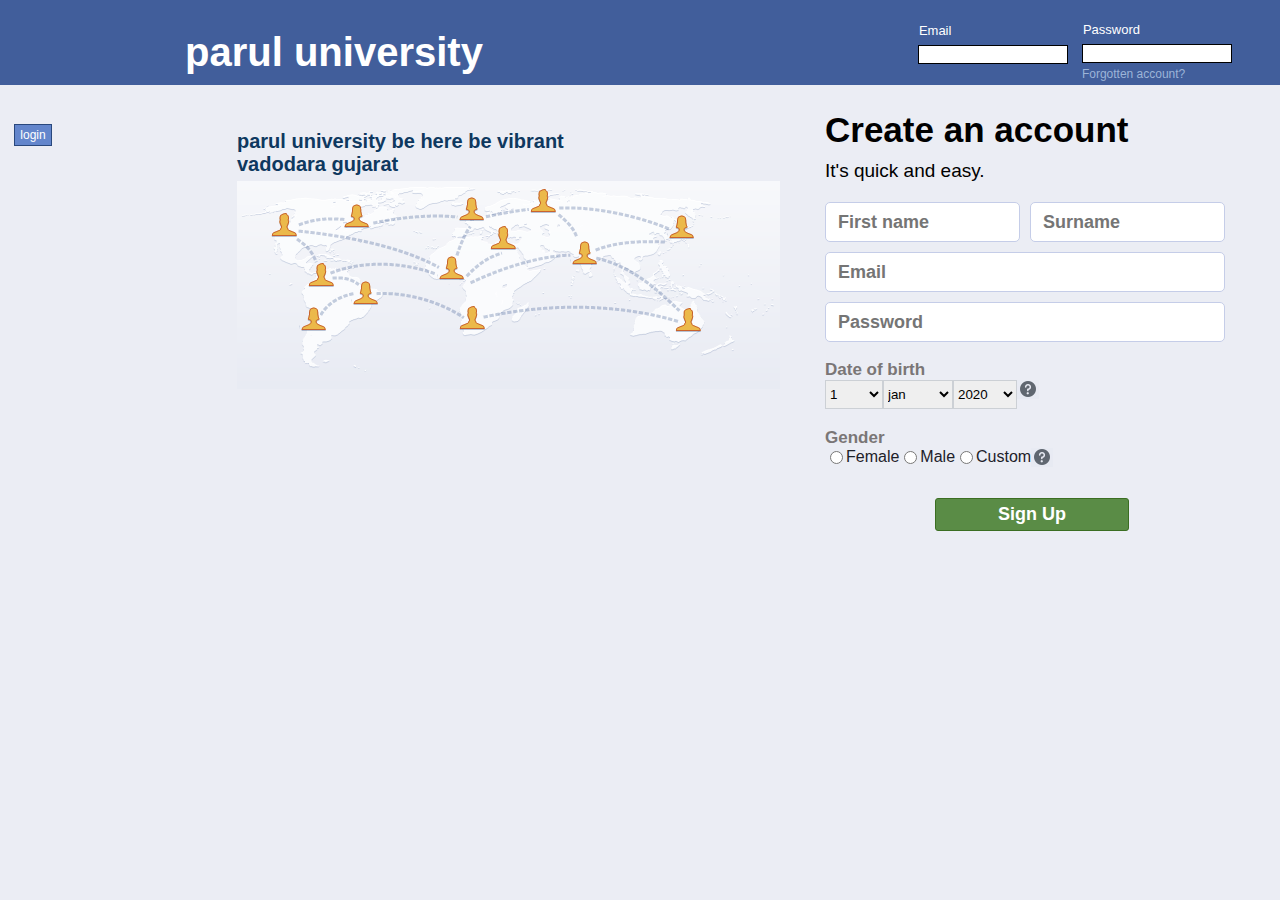
<file: index.html>
<html>

<head>

<title>
	parul university
</title>

<style>

	#fisec{
		background-color:#415E9B;
		height:85px; 
		margin:0 auto ;
		}
		
	body{
		margin:0 auto;
		font-family: Helvetica,Arial,sans-serif;
		background-color:#EBEDF4;
		

		}
		
	#facetext{
		font-weight:bold;
		font-size:40px;
		color:#FFFFFF;
		padding-top:30px;
		padding-left:185px;
		float:left;
		}
		
	#corn{
		padding-left:435px;
		padding-top:23px;
		float:left;
		
		}
		
	.gtext{
		font-size:13px;
		color:#FFFFFF;
		margin-left:1px;
		margin-bottom:7px;
		}
		
	.input{
		width:150px;
		margin:0;
		border:1px black solid;
		}
		
	#cornn{
		padding-left:14px;
		padding-top:22px;
		float:left;
		}
		
	#forgettext{
		font-size:12px;
		padding-top:4px;
		color:#9CB4D8;
		}
		
	#logtext{
		border:1px #29487D solid;
		padding:3px 5px;
		margin-left:14px;
		margin-top:43px;
		float:left;
		color:#FFFFFF;
		font-size:12px;
		background-color:#6386cc;
		width: 38px;
		
		}
		
	#logtext:hover{
		background-color:#365899;
	}
		
	
		
	#content{
		font-weight:bold;
		font-size:20px;
		color:#0E385F;
		margin-bottom:5px;
	
		
		}
	
	#lcont{
		
		padding-left:185px;
		padding-top:45px;
		float:left;50px;
		}
		
	#rcont{
		float:left;
		padding-top:25px;
		padding-left:45px;
		
			}
			
	#createtext{
		font-size:35px;
		font-weight:bold;
		
		}	
		
	#itstext{
		font-size:19px;
		padding-top:10px;
		
		}
	
	#fsearch{
		
		width:195px;
		float:left;
		margin-right:10px;
		
		
		}
		
	#ssearch{
		width:195px;
		float:left;
		
		}
		
	.searchbox{
		border:1px #c5cde8 solid;
		background-color:white;
		border-radius:5px;
		height:40px;
		font-size:18px;
		font-weight:bold;
		
		}
	#searches{
		padding-top:20px;
		}	
		
	#tsearch{
		margin-top:10px;
		width:400px;
		}
	
	#fosearch{
		margin-top:10px;
		width:400px;
		
	
		}
		
	.dattext{
		font-size:17px;
		font-weight:bold;
		padding-top:18px;
		color:#7a7676;
		
		}
	
	#num{
		float:left;
		width:58px;
		height:29px;
		border-color:#CCD0D5;
		}
	
	#month{
		float:left;
		width:70px;
		height:29px;
		border-color:#CCD0D5;
		}	
		
	#year{
		float:left;
		width:64px;
		height:29px;
		border-color:#CCD0D5;
		}
		
	#quemark{
		float:left;
		}
		
	.pos{
		float:left;
		}
		
	.gendiv{
		float:left;
		font-size:16px;
		color:#1D2129;
		font-weight:400;
		}
		
	#signbutton{
		border:1px #3B6E22 solid;
		padding:5px 62px;
		background-color:#5A8C46;
		color:#FFFFFF;
		font-size:18px;
		font-weight:bold;
		border-radius:3px;
		position: relative;
		top:30px;
		left: 110px;
	}
	
	#signbutton:hover{
		background-color: #527743;
	}
	#margin{
		margin-top: 12px;
	}
</style>

</head>

<body>
	
	<div id="fisec">
	<div id="facetext">parul university</div>
	<form action="login.php" method="POST"> 
	<div id="corn">
	<div class="gtext">Email</div>
	<input class="input" name="email">
	</div>
		<div id="cornn">
			<div class="gtext">Password</div>
			<input class="input" type="password" name="password">
			<div id="forgettext">Forgotten account?</div>
		</div>
		<input type="submit" id="logtext" value="login">
	</form>	
	</div>
	<div id="lcont">
	<div id="content">parul university be here be vibrant <br> vadodara gujarat</div>
	<img src="people.png">
	</div>
	<div id="rcont">
	<div id="createtext">Create an account</div>
	<div id="itstext">It's quick and easy.</div>
	<form action="signup.php" method="POST">
	<div id="searches">
	<input id="fsearch" class="searchbox" name="fname" placeholder="  First name">
	<input id="ssearch" class="searchbox" name="sname" placeholder="  Surname"><br>
	<input id="tsearch" type="email" class="searchbox" name="email" placeholder="  Email"><br> 
	<input id="fosearch" type="password" class="searchbox" name="password" placeholder="  Password">
	
	</div>
	<div class="dattext">Date of birth</div>
	<div id="date">
		<select name="date" id="num">
			<option>1</option>
			<option>2</option>
			<option>3</option>
			<option>4</option>
			<option>5</option>
			<option>6</option>
			<option>7</option>
			<option>8</option>
			<option>9</option>
			<option>10</option>
			<option>11</option>
			<option>12</option>
			<option>13</option>
			<option>14</option>
			<option>15</option>
			<option>16</option>
			<option>17</option>
			<option>18</option>
			<option>19</option>
			<option>20</option>
			<option>21</option>
			<option>22</option>
			<option>23</option>
			<option>24</option>
			<option>25</option>
			<option>26</option>
			<option>27</option>
			<option>28</option>
			<option>29</option>
			<option>30</option>
			<option>31</option>
		</select>
		<select name="month" id="month">
			<option>jan</option>
			<option>feb</option>
			<option>mar</option>
			<option>apr</option>
			<option>may</option>
			<option>june</option>
			<option>july</option>
			<option>aug</option>
			<option>sep</option>
			<option>oct</option>
			<option>nov</option>
			<option>dec</option>
		</select>
		<select name="year" id="year">
			<option>2020</option>
			<option>2019</option>
			<option>2018</option>
			<option>2017</option>
			<option>2016</option>
			<option>2015</option>
			<option>2014</option>
			<option>2013</option>
			<option>2012</option>
			<option>2011</option>
			<option>2010</option>
			<option>2009</option>
			<option>2008</option>
			<option>2007</option>
			<option>2006</option>
			<option>2005</option>
			<option>2004</option>
			<option>2003</option>
			<option>2002</option>
			<option>2001</option>
			<option>2000</option>
			<option>1999</option>
			<option>1998</option>

		</select>
		<img src="quemark.png" id="quemark"><br>
		<div id="margin"> 
			<div class="dattext">Gender<div>
			<input type="radio" name="gender" class="pos" value="female"><div class="gendiv">Female</div>
			<input type="radio" name="gender" class="pos" value="male"><div class="gendiv">Male</div>
			<input type="radio" name="gender" class="pos" value="custom"><div class="gendiv">Custom</div>
			<img src="quemark.png" id="quemark"><br>
		</div>
		<input type="submit" value="Sign Up" id="signbutton">
	</form>
		
		
	</div>
	
	</div>

</body>

</html>
</file>
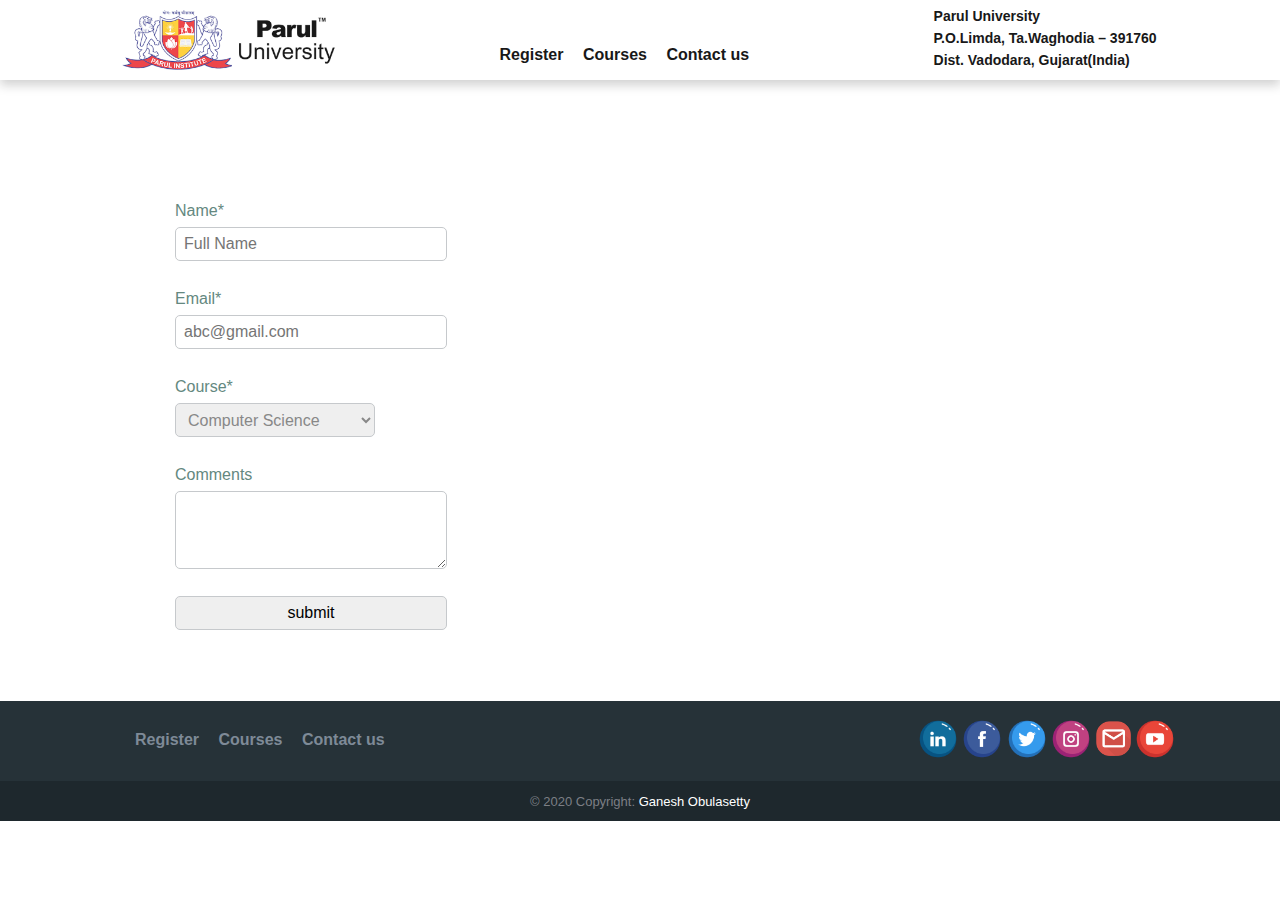
<file: contactus.html>
<!DOCTYPE html>
<html lang="en">
    <head>
        <meta charset="utf-8">
        <title>Parul University</title> 
        <link rel="stylesheet" href="styling.css ">		
    </head>
    <body>
		<header class="header-style">
			<div class="header-container">
				<a href="paruluniversity.html"><img class="logo" src="logo.png"></a>
			
				<nav>
					<a class="nav-link" href="register.html">Register</a>
					<a class="nav-link" href="courses.html">Courses</a>
					<a class="nav-link" href="contactus.html">Contact us</a>
				</nav>
				
				<div class="addresss">
					Parul University<br>
					P.O.Limda, Ta.Waghodia – 391760<br>
					Dist. Vadodara, Gujarat(India)
				</div>
			
			</div>
		</header>


<section  style="padding-top:120px" class="row">
		<div class="grid">
		
	
		<form class="contactus-forty" action="contact.php" method="post">
			<fieldset class="register-group">
				<label>
					Name*
					<input type="text" name="name" placeholder="Full Name" required>
				</label>

				<label>
					Email*
					<input type="email" name="email" placeholder="abc@gmail.com" required>
				</label>

				<label>
					Course*
					<select name="Course" style="width: 200px;"required>
						<option value="Computer Science" selected>Computer Science</option>
						<option value="Electrical">Electrical</option>
						<option value="Machanical">Machanical</option>
					</select>
				</label>
				
				 <label>
                            Comments
                            <textarea name="comments"></textarea>
                 </label>
				
				 <input type="submit" value="submit">
			</fieldset>
		</form><!--
		
		--><section class="contactus-sixty">

        <iframe style="padding-top:10px" src="https://www.google.com/maps/embed?pb=!1m18!1m12!1m3!1d3691.7171797553938!2d73.36123171442895!3d22.28870074894945!2m3!1f0!2f0!3f0!3m2!1i1024!2i768!4f13.1!3m3!1m2!1s0x395fda2400192473%3A0xc319c9237f2928e8!2sParul%20University!5e0!3m2!1sen!2sin!4v1600330858710!5m2!1sen!2sin" width="600" height="450" frameborder="0" style="border:0;" allowfullscreen="" aria-hidden="false" tabindex="0"></iframe>

            </section>
	</section>



		<footer style="background-color:#263238; height:80px; color:#fff;">
			<div class="footer-container">
				<div style="padding: 28px 0px 0px 50px; display:inline-block">
					<a class="footer-links" href="register.html">Register</a>
					<a class="footer-links" href="courses.html">Courses</a>
					<a class="footer-links" href="contactus.html">Contact us</a>
				</div>
				
				<div style="float:right; padding:18px 35px 0 0">
					<a href="https://www.linkedin.com/in/parul-patel-9b57501a7/"target="_blank"><img class="icons" src="linkedin.png"></a>
					<a href="https://www.facebook.com/ParulUniversity"target="_blank"><img class="icons" src="facebook.png"></a>
					<a href="https://twitter.com/ParulUniversity"target="_blank"><img class="icons" src="twitter.png"></a>
					<a href="https://www.instagram.com/paruluniversity/"target="_blank"><img class="icons" src="instagram.png"></a>
					<a href="mailto:obulasettyganesh2000@gmail.com" target="_blank"><img class="gmailicon" src="gmail.png"></a>
					<a href="https://www.youtube.com/user/parulinstitute"target="_blank"><img class="icons" src="youtube.png"></a>
				</div>
			</div>
		</footer>
	
		<footer style="background-color:#1E282D; height:40px; color:#7C7F85">
			<div class="footer-container" style="text-align:center; padding-top:10px; font-size:13px;">
				&copy; 2020 Copyright:<span style="color: #fff; font-weight: 100"> Ganesh Obulasetty</span>
			</div>
		</footer>
		
	</body>
</html>
</file>
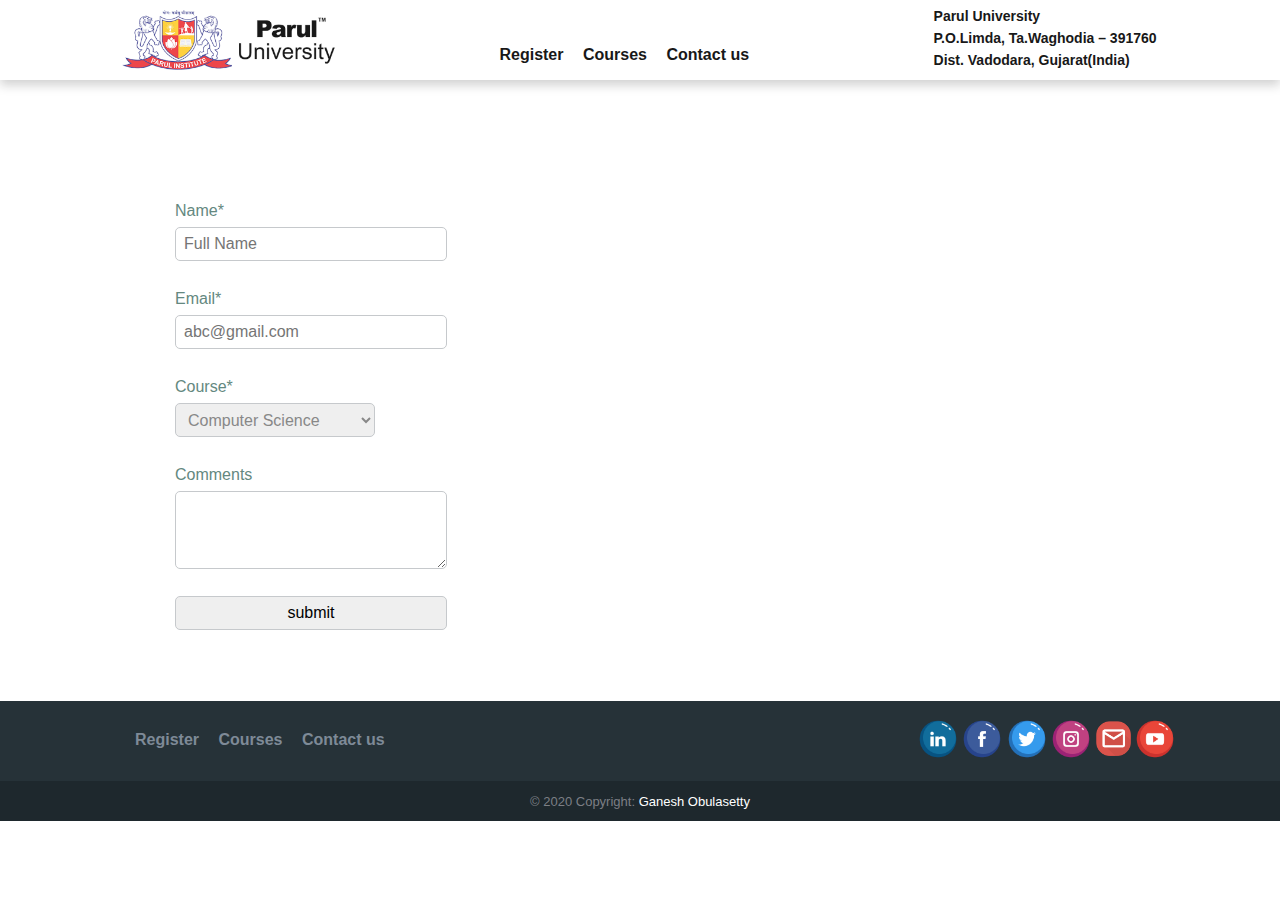
<file: contactusmsg.html>
<!DOCTYPE html>
<html lang="en">
    <head>
        <meta charset="utf-8">
        <title>Parul University</title> 
        <link rel="stylesheet" href="styling.css ">		
    </head>
    <body>
		<header class="header-style">
			<div class="header-container">
				<a href="paruluniversity.html"><img class="logo" src="logo.png"></a>
			
				<nav>
					<a class="nav-link" href="register.html">Register</a>
					<a class="nav-link" href="courses.html">Courses</a>
					<a class="nav-link" href="contactus.html">Contact us</a>
				</nav>
				
				<div class="addresss">
					Parul University<br>
					P.O.Limda, Ta.Waghodia – 391760<br>
					Dist. Vadodara, Gujarat(India)
				</div>
			
			</div>
		</header>


<section  style="padding-top:120px" class="row">
		<div class="grid">
		
	
		<form class="contactus-forty" action="contact.php" method="post">
			<fieldset class="register-group">
				<label>
					Name*
					<input type="text" name="name" placeholder="Full Name" required>
				</label>

				<label>
					Email*
					<input type="email" name="email" placeholder="abc@gmail.com" required>
				</label>

				<label>
					Course*
					<select name="Course" style="width: 200px;"required>
						<option value="Computer Science" selected>Computer Science</option>
						<option value="Electrical">Electrical</option>
						<option value="Machanical">Machanical</option>
					</select>
				</label>
				
				 <label>
                            Comments
                            <textarea name="comments"></textarea>
                 </label>
				
				 <input type="submit" value="submit">
			</fieldset>
		</form><!--
		
		--><section class="contactus-sixty">

        <iframe style="padding-top:10px" src="https://www.google.com/maps/embed?pb=!1m18!1m12!1m3!1d3691.7171797553938!2d73.36123171442895!3d22.28870074894945!2m3!1f0!2f0!3f0!3m2!1i1024!2i768!4f13.1!3m3!1m2!1s0x395fda2400192473%3A0xc319c9237f2928e8!2sParul%20University!5e0!3m2!1sen!2sin!4v1600330858710!5m2!1sen!2sin" width="600" height="450" frameborder="0" style="border:0;" allowfullscreen="" aria-hidden="false" tabindex="0"></iframe>

            </section>
	</section>



		<footer style="background-color:#263238; height:80px; color:#fff;">
			<div class="footer-container">
				<div style="padding: 28px 0px 0px 50px; display:inline-block">
					<a class="footer-links" href="register.html">Register</a>
					<a class="footer-links" href="courses.html">Courses</a>
					<a class="footer-links" href="contactus.html">Contact us</a>
				</div>
				
				<div style="float:right; padding:18px 35px 0 0">
					<a href="https://www.linkedin.com/in/parul-patel-9b57501a7/"target="_blank"><img class="icons" src="linkedin.png"></a>
					<a href="https://www.facebook.com/ParulUniversity"target="_blank"><img class="icons" src="facebook.png"></a>
					<a href="https://twitter.com/ParulUniversity"target="_blank"><img class="icons" src="twitter.png"></a>
					<a href="https://www.instagram.com/paruluniversity/"target="_blank"><img class="icons" src="instagram.png"></a>
					<a href="mailto:obulasettyganesh2000@gmail.com" target="_blank"><img class="gmailicon" src="gmail.png"></a>
					<a href="https://www.youtube.com/user/parulinstitute"target="_blank"><img class="icons" src="youtube.png"></a>
				</div>
			</div>
		</footer>
	
		<footer style="background-color:#1E282D; height:40px; color:#7C7F85">
			<div class="footer-container" style="text-align:center; padding-top:10px; font-size:13px;">
				&copy; 2020 Copyright:<span style="color: #fff; font-weight: 100"> Ganesh Obulasetty</span>
			</div>
		</footer>
		<script>
            alert('will contact you within 30min');
            window.location = 'contactus.html';    
        </script>
	</body>
</html>
</file>
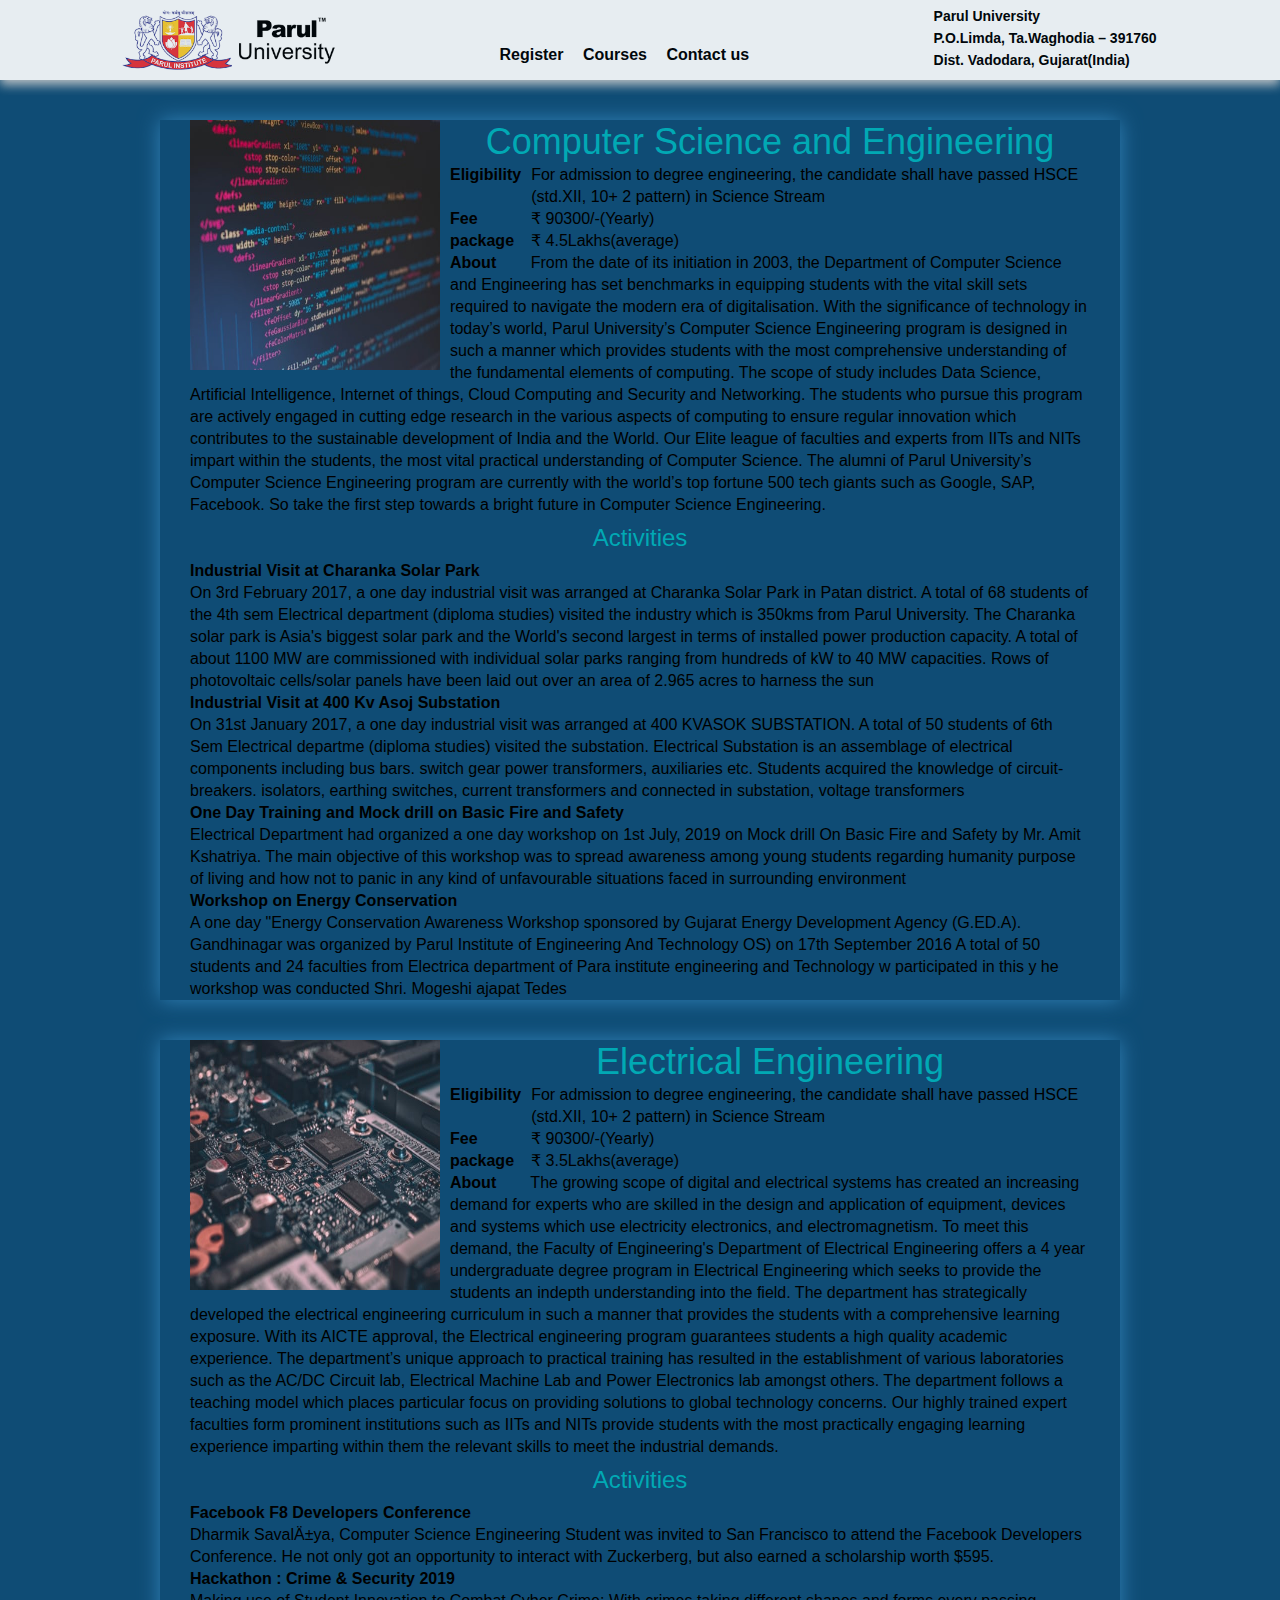
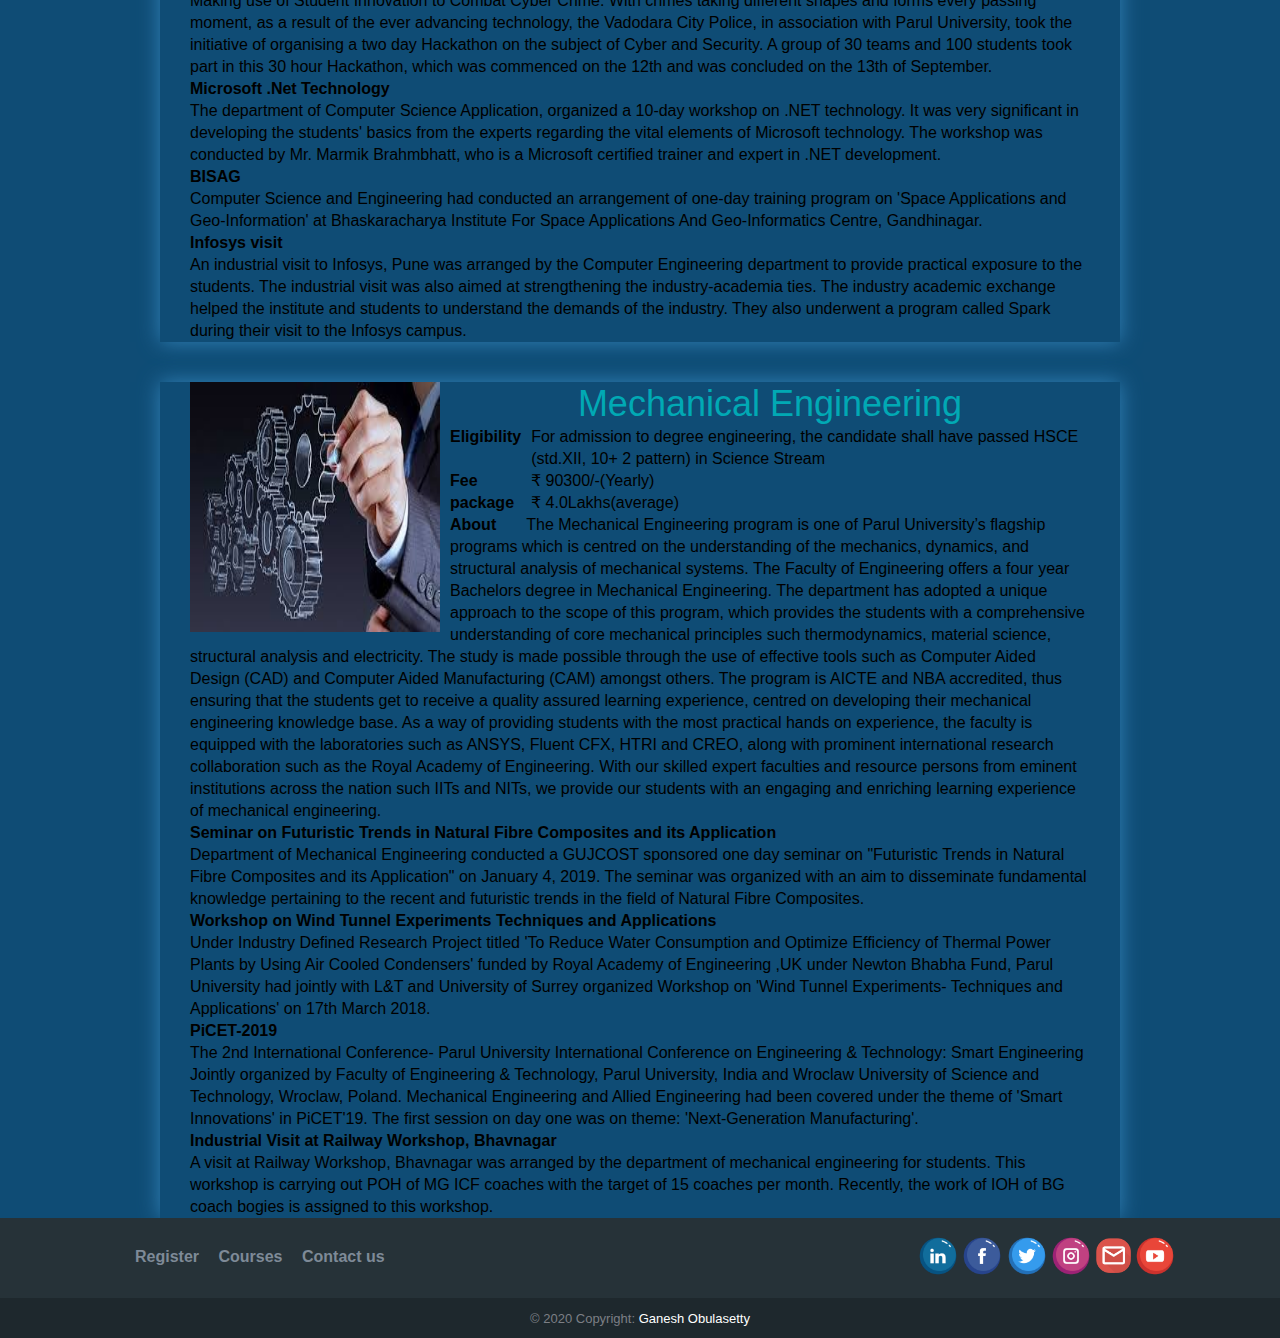
<file: course.html>
<!DOCTYPE html>
<html lang="en">
    <head>
        <meta charset="utf-8">
        <title>Parul University</title> 
        <link rel="stylesheet" href="styling.css ">		
    </head>
    <body style="background-color:#0f4c75">
		<header class="header-style">
			<div class="header-container">
				<a href="paruluniversity.html"><img class="logo" src="logo.png"></a>
			
				<nav>
					<a class="nav-link" href="register.html">Register</a>
					<a class="nav-link" href="courses.html">Courses</a>
					<a class="nav-link" href="contactus.html">Contact us</a>
				</nav>
				
				<div class="addresss">
					Parul University<br>
					P.O.Limda, Ta.Waghodia – 391760<br>
					Dist. Vadodara, Gujarat(India)
				</div>
			
			</div>
		</header>
		
		<div style="margin-top:40px; box-shadow: 0px 0px 20px #3282b8;" class="container">
			<img style="height:250px; width:250px; float:left; margin-right:10px" src="computer.jpg">
			<div>
				<h1 style="text-align:center; color:#01a9b4">Computer Science and Engineering</h1>
					<table>		
						<tr >
							<td><div style="font-weight:600; margin:0 10px 0 0">Eligibility</div> </td>
							<td>For admission to degree 
								engineering, the candidate 
								shall have passed HSCE 
								(std.XII, 10+ 2 pattern) in
								 Science Stream	</td>
							<td></td>		
						</tr>
						<tr>						
							<td><div style="font-weight:600">Fee</div></td>
							<td>₹ 90300/-(Yearly) </td>							
						</tr>
							
						<tr>						
							<td><div style="font-weight:600">package</div></td>
							<td>₹ 4.5Lakhs(average) </td>							
						</tr>		
					</table>		
				<span style="font-weight:600; margin-right:30px">About</span> From the date of its initiation in 2003, the Department of Computer Science and Engineering has set benchmarks in equipping students with the vital skill sets required to navigate the modern era of digitalisation. With the significance of technology in today’s world, Parul University’s Computer Science Engineering program is designed in such a manner which provides students with the most comprehensive understanding of the fundamental elements of computing. The scope of study includes Data Science, Artificial Intelligence, Internet of things, Cloud Computing and Security and Networking. The students who pursue this program are actively engaged in cutting edge research in the various aspects of computing to ensure regular innovation which contributes to the sustainable development of India and the World. Our Elite league of faculties and experts from IITs and NITs impart within the students, the most vital practical understanding of Computer Science.  The alumni of Parul University’s Computer Science Engineering program are currently with the world’s top fortune 500 tech giants such as Google, SAP, Facebook. So take the first step towards a bright future in Computer Science Engineering.
				<h2 style="text-align:center; color:#01a9b4">Activities</h2>
				
					<div style="font-weight:600">Industrial Visit at Charanka Solar Park</div>
					<div>On 3rd February 2017, a one day industrial visit was arranged at Charanka Solar Park in Patan district. A total of 68 students of the 4th sem Electrical department (diploma studies) visited the industry which is 350kms from Parul University. The Charanka solar park is Asia's biggest solar park and the World's second largest in terms of installed power production capacity. A total of about 1100 MW are commissioned with individual solar parks ranging from hundreds of kW to 40 MW capacities. Rows of photovoltaic cells/solar panels have been laid out over an area of 2.965 acres to harness the sun</div>
					<div style="font-weight:600">Industrial Visit at 400 Kv Asoj Substation</div>
					<div>On 31st January 2017, a one day industrial visit was arranged at 400 KVASOK SUBSTATION. A total of 50 students of 6th Sem Electrical departme (diploma studies) visited the substation. Electrical Substation is an assemblage of electrical components including bus bars. switch gear power transformers, auxiliaries etc. Students acquired the knowledge of circuit-breakers. isolators, earthing switches, current transformers and connected in substation, voltage transformers</div>
					<div style="font-weight:600">One Day Training and Mock drill on Basic Fire and Safety</div>
					<div>Electrical Department had organized a one day workshop on 1st July, 2019 on Mock drill On Basic Fire and Safety by Mr. Amit Kshatriya. The main objective of this workshop was to spread awareness among young students regarding humanity purpose of living and how not to panic in any kind of unfavourable situations faced in surrounding environment</div>
					<div style="font-weight:600">Workshop on Energy Conservation</div>
					<div>A one day "Energy Conservation Awareness Workshop sponsored by Gujarat Energy Development Agency (G.ED.A). Gandhinagar was organized by Parul Institute of Engineering And Technology OS) on 17th September 2016 A total of 50 students and 24 faculties from Electrica department of Para institute engineering and Technology w participated in this y he workshop was conducted Shri. Mogeshi ajapat Tedes</div>
			</div>

		</div>
		
		
		
		<div style="margin-top:40px; box-shadow: 0px 0px 20px #3282b8;" class="container">
			<img style="height:250px; width:250px; float:left; margin-right:10px" src="electrical.jpg">
			<div>
				<h1 style="text-align:center; color:#01a9b4">Electrical Engineering</h1>
					<table>		
						<tr >
							<td><div style="font-weight:600; margin:0 10px 0 0">Eligibility</div> </td>
							<td>For admission to degree 
								engineering, the candidate 
								shall have passed HSCE 
								(std.XII, 10+ 2 pattern) in
								 Science Stream	</td>
							<td></td>		
						</tr>
						<tr>						
							<td><div style="font-weight:600">Fee</div></td>
							<td>₹ 90300/-(Yearly) </td>							
						</tr>
							
						<tr>						
							<td><div style="font-weight:600">package</div></td>
							<td>₹ 3.5Lakhs(average) </td>							
						</tr>		
					</table>		
				<span style="font-weight:600; margin-right:30px">About</span> The growing scope of digital and electrical systems has created an increasing demand for experts who are skilled in the  design and application of equipment, devices and systems which use electricity electronics, and electromagnetism. To meet this demand, the Faculty of Engineering's Department of Electrical Engineering offers a 4 year undergraduate degree program in Electrical Engineering which seeks to provide the students an indepth understanding into the field. The department has strategically developed the electrical engineering curriculum in such a manner that provides the students with a comprehensive learning exposure. With its AICTE approval, the Electrical engineering program guarantees students a high quality academic experience. The department’s unique approach to practical training has resulted in the establishment of various laboratories such as the AC/DC Circuit lab, Electrical Machine Lab and Power Electronics lab amongst others. The department follows a teaching model which places particular focus on providing solutions to global technology concerns. Our highly trained expert faculties form prominent institutions such as IITs and NITs provide students with the most practically engaging learning experience imparting within them the relevant skills to meet the industrial demands.
				<h2 style="text-align:center; color:#01a9b4">Activities</h2>
				
					<div style="font-weight:600">Facebook F8 Developers Conference</div>
					<div>Dharmik SavalÄ±ya, Computer Science Engineering Student was invited to San Francisco to attend the Facebook Developers Conference. He not only got an opportunity to interact with Zuckerberg, but also earned a scholarship worth $595. </div>
					<div style="font-weight:600">Hackathon : Crime & Security 2019</div>
					<div>Making use of Student Innovation to Combat Cyber Crime: With crimes taking different shapes and forms every passing moment, as a result of the ever advancing technology, the Vadodara City Police, in association with Parul University, took the initiative of organising a two day Hackathon on the subject of Cyber and Security. A group of 30 teams and 100 students took part in this 30 hour Hackathon, which was commenced on the 12th and was concluded on the 13th of September.</div>
					<div style="font-weight:600">Microsoft .Net Technology</div>
					<div>The department of Computer Science Application, organized a 10-day workshop on .NET technology. It was very significant in developing the students' basics from the experts regarding the vital elements of Microsoft technology. The workshop was conducted by Mr. Marmik Brahmbhatt, who is a Microsoft certified trainer and expert in .NET development.</div>
					<div style="font-weight:600">BISAG</div>
					<div>Computer Science and Engineering had conducted an arrangement of one-day training program on 'Space Applications and Geo-Information' at Bhaskaracharya Institute For Space Applications And Geo-Informatics Centre, Gandhinagar.</div>
					<div style="font-weight:600">Infosys visit</div>
					<div>An industrial visit to Infosys, Pune was arranged by the Computer Engineering department to provide practical exposure to the students. The industrial visit was also aimed at strengthening the industry-academia ties. The industry academic exchange helped the institute and students to understand the demands of the industry. They also underwent a program called Spark during their visit to the Infosys campus.</div>
			</div>

		</div>	







		<div style="margin-top:40px; box-shadow: 0px 0px 20px #3282b8;" class="container">
			<img style="height:250px; width:250px; float:left; margin-right:10px" src="machanical.jpg">
			<div>
				<h1 style="text-align:center; color:#01a9b4">Mechanical Engineering</h1>
					<table>		
						<tr >
							<td><div style="font-weight:600; margin:0 10px 0 0">Eligibility</div> </td>
							<td>For admission to degree 
								engineering, the candidate 
								shall have passed HSCE 
								(std.XII, 10+ 2 pattern) in
								 Science Stream	</td>
							<td></td>		
						</tr>
						<tr>						
							<td><div style="font-weight:600">Fee</div></td>
							<td>₹ 90300/-(Yearly) </td>							
						</tr>
							
						<tr>						
							<td><div style="font-weight:600">package</div></td>
							<td>₹ 4.0Lakhs(average) </td>							
						</tr>		
					</table>		
				<span style="font-weight:600; margin-right:30px">About</span>The Mechanical Engineering program is one of Parul University’s flagship programs which is centred on the understanding of the mechanics, dynamics, and structural analysis of mechanical systems. The Faculty of Engineering offers a four year Bachelors degree in Mechanical Engineering. The department has adopted a unique approach to the scope of this program, which provides the students with a comprehensive understanding of core mechanical principles such thermodynamics, material science, structural analysis and electricity. The study is made possible through the use of effective tools such as Computer Aided Design (CAD) and Computer Aided Manufacturing (CAM) amongst others. The program is AICTE and NBA accredited, thus ensuring that the students get to receive a quality assured learning experience, centred on developing their mechanical engineering knowledge base. As a way of providing students with the most practical hands on experience, the faculty is equipped with the laboratories such as ANSYS, Fluent CFX, HTRI and CREO, along with prominent international  research collaboration such as the Royal Academy of Engineering. With our skilled expert faculties and resource persons from eminent institutions across the nation such IITs and NITs, we provide our students with an engaging and enriching learning experience of mechanical engineering. 
				
					<div style="font-weight:600">Seminar on Futuristic Trends in Natural Fibre Composites and its Application</div>
					<div>Department of Mechanical Engineering conducted a GUJCOST sponsored one day seminar on "Futuristic Trends in Natural Fibre Composites and its Application" on January 4, 2019. The seminar was organized with an aim to disseminate fundamental knowledge pertaining to the recent and futuristic trends in the field of Natural Fibre Composites.</div>
					<div style="font-weight:600">Workshop on Wind Tunnel Experiments Techniques and Applications</div>
					<div>Under Industry Defined Research Project titled 'To Reduce Water Consumption and Optimize Efficiency of Thermal Power Plants by Using Air Cooled Condensers' funded by Royal Academy of Engineering ,UK under Newton Bhabha Fund, Parul University had jointly with L&T and University of Surrey organized Workshop on 'Wind Tunnel Experiments- Techniques and Applications' on 17th March 2018.</div>
					<div style="font-weight:600">PiCET-2019</div>
					<div>The 2nd International Conference- Parul University International Conference on Engineering & Technology: Smart Engineering Jointly organized by Faculty of Engineering & Technology, Parul University, India and Wroclaw University of Science and Technology, Wroclaw, Poland. Mechanical Engineering and Allied Engineering had been covered under the theme of 'Smart Innovations' in PiCET'19. The first session on day one was on theme: 'Next-Generation Manufacturing'.</div>
					<div style="font-weight:600">Industrial Visit at Railway Workshop, Bhavnagar</div>
					<div>A visit at Railway Workshop, Bhavnagar was arranged by the department of mechanical engineering for students. This workshop is carrying out POH of MG ICF coaches with the target of 15 coaches per month. Recently, the work of IOH of BG coach bogies is assigned to this workshop.</div>
			</div>

		</div>
		
		
		<footer style="background-color:#263238; height:80px; color:#fff;">
			<div class="footer-container">
				<div style="padding: 28px 0px 0px 50px; display:inline-block">
					<a class="footer-links" href="register.html">Register</a>
					<a class="footer-links" href="speakers.html">Courses</a>
					<a class="footer-links" href="schedule.html">Contact us</a>
				</div>
				
				<div style="float:right; padding:18px 35px 0 0">
					<a href="https://www.linkedin.com/in/parul-patel-9b57501a7/"target="_blank"><img class="icons" src="linkedin.png"></a>
					<a href="https://www.facebook.com/ParulUniversity"target="_blank"><img class="icons" src="facebook.png"></a>
					<a href="https://twitter.com/ParulUniversity"target="_blank"><img class="icons" src="twitter.png"></a>
					<a href="https://www.instagram.com/paruluniversity/"target="_blank"><img class="icons" src="instagram.png"></a>
					<a href="#"target="_blank"><img class="gmailicon" src="gmail.png"></a>
					<a href="https://www.youtube.com/user/parulinstitute"target="_blank"><img class="icons" src="youtube.png"></a>
				</div>
			</div>
		</footer>
	
		<footer style="background-color:#1E282D; height:40px; color:#7C7F85">
			<div class="footer-container" style="text-align:center; padding-top:10px; font-size:13px;">
				&copy; 2020 Copyright:<span style="color: #fff; font-weight: 100"> Ganesh Obulasetty</span>
			</div>
		</footer>		
		
	</body>
</html>
</file>
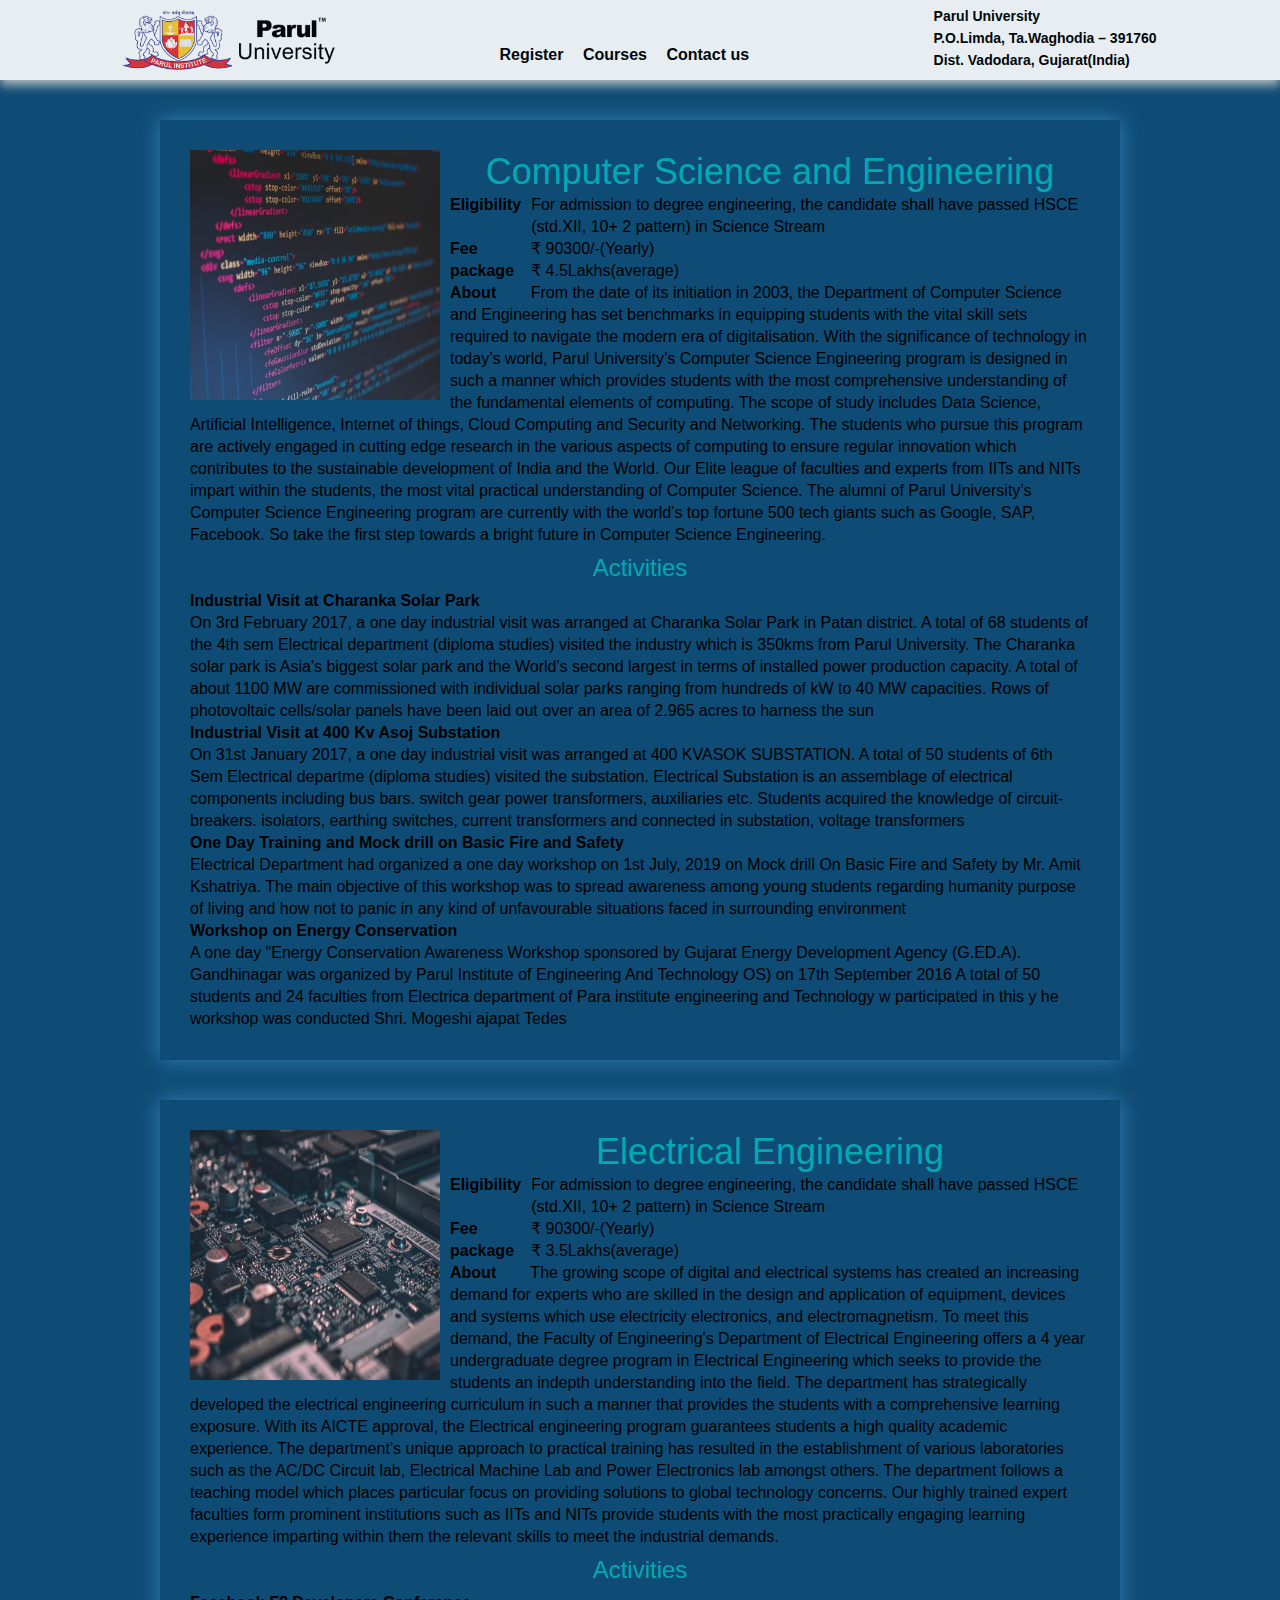
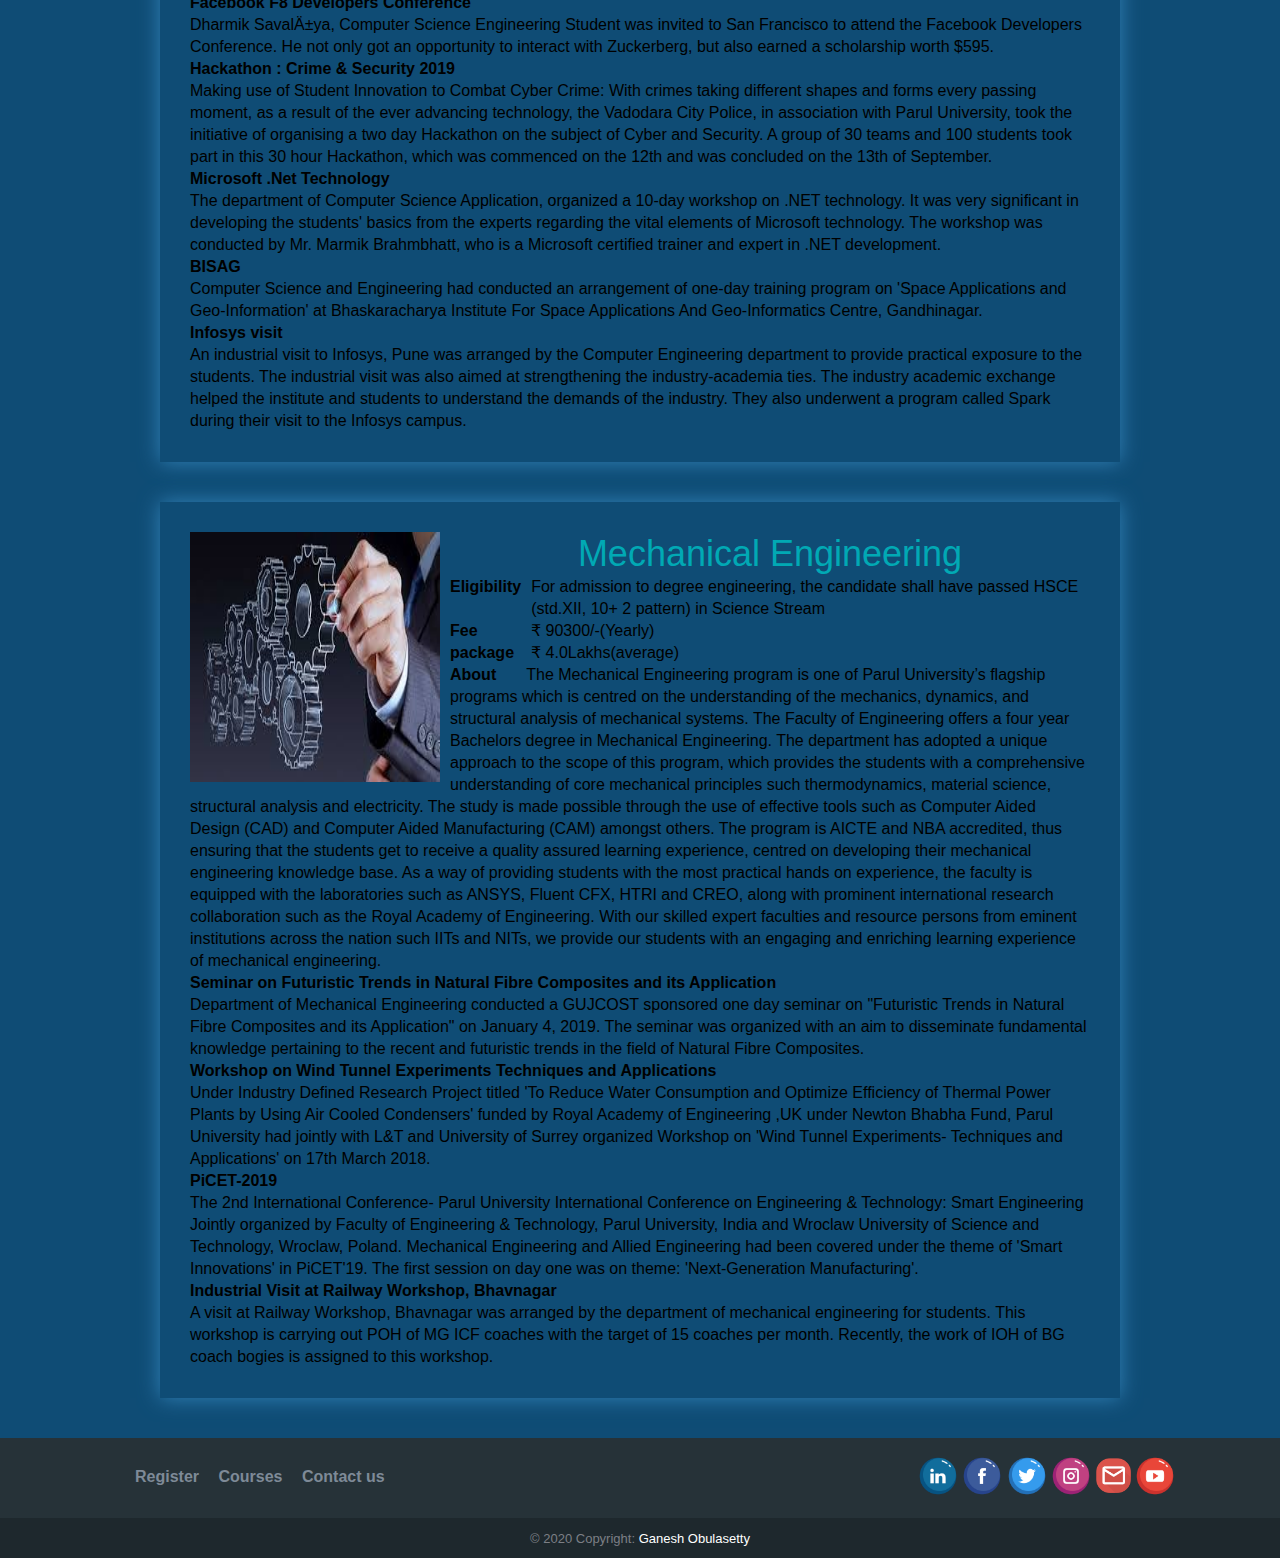
<file: courses.html>
<!DOCTYPE html>
<html lang="en">
    <head>
        <meta charset="utf-8">
        <title>Parul University</title> 
        <link rel="stylesheet" href="styling.css ">		
    </head>
    <body style="background-color:#0f4c75">
		<header class="header-style">
			<div class="header-container">
				<a href="paruluniversity.html"><img class="logo" src="logo.png"></a>
			
				<nav>
					<a class="nav-link" href="register.html">Register</a>
					<a class="nav-link" href="courses.html">Courses</a>
					<a class="nav-link" href="contactus.html">Contact us</a>
				</nav>
				
				<div class="addresss">
					Parul University<br>
					P.O.Limda, Ta.Waghodia – 391760<br>
					Dist. Vadodara, Gujarat(India)
				</div>
			
			</div>
		</header>
		
		<div id="computer" style="margin-top:40px; padding-top:30px; padding-bottom:30px; box-shadow: 0px 0px 20px #3282b8;" class="container">
			<img style="height:250px; width:250px; float:left; margin-right:10px" src="computer.jpg">
			<div>
				<h1 style="text-align:center; color:#01a9b4">Computer Science and Engineering</h1>
					<table>		
						<tr >
							<td><div style="font-weight:600; margin:0 10px 0 0">Eligibility</div> </td>
							<td>For admission to degree 
								engineering, the candidate 
								shall have passed HSCE 
								(std.XII, 10+ 2 pattern) in
								 Science Stream	</td>
							<td></td>		
						</tr>
						<tr>						
							<td><div style="font-weight:600">Fee</div></td>
							<td>₹ 90300/-(Yearly) </td>							
						</tr>
							
						<tr>						
							<td><div style="font-weight:600">package</div></td>
							<td>₹ 4.5Lakhs(average) </td>							
						</tr>		
					</table>		
				<span style="font-weight:600; margin-right:30px">About</span> From the date of its initiation in 2003, the Department of Computer Science and Engineering has set benchmarks in equipping students with the vital skill sets required to navigate the modern era of digitalisation. With the significance of technology in today’s world, Parul University’s Computer Science Engineering program is designed in such a manner which provides students with the most comprehensive understanding of the fundamental elements of computing. The scope of study includes Data Science, Artificial Intelligence, Internet of things, Cloud Computing and Security and Networking. The students who pursue this program are actively engaged in cutting edge research in the various aspects of computing to ensure regular innovation which contributes to the sustainable development of India and the World. Our Elite league of faculties and experts from IITs and NITs impart within the students, the most vital practical understanding of Computer Science.  The alumni of Parul University’s Computer Science Engineering program are currently with the world’s top fortune 500 tech giants such as Google, SAP, Facebook. So take the first step towards a bright future in Computer Science Engineering.
				<h2 style="text-align:center; color:#01a9b4">Activities</h2>
				
					<div style="font-weight:600">Industrial Visit at Charanka Solar Park</div>
					<div>On 3rd February 2017, a one day industrial visit was arranged at Charanka Solar Park in Patan district. A total of 68 students of the 4th sem Electrical department (diploma studies) visited the industry which is 350kms from Parul University. The Charanka solar park is Asia's biggest solar park and the World's second largest in terms of installed power production capacity. A total of about 1100 MW are commissioned with individual solar parks ranging from hundreds of kW to 40 MW capacities. Rows of photovoltaic cells/solar panels have been laid out over an area of 2.965 acres to harness the sun</div>
					<div style="font-weight:600">Industrial Visit at 400 Kv Asoj Substation</div>
					<div>On 31st January 2017, a one day industrial visit was arranged at 400 KVASOK SUBSTATION. A total of 50 students of 6th Sem Electrical departme (diploma studies) visited the substation. Electrical Substation is an assemblage of electrical components including bus bars. switch gear power transformers, auxiliaries etc. Students acquired the knowledge of circuit-breakers. isolators, earthing switches, current transformers and connected in substation, voltage transformers</div>
					<div style="font-weight:600">One Day Training and Mock drill on Basic Fire and Safety</div>
					<div>Electrical Department had organized a one day workshop on 1st July, 2019 on Mock drill On Basic Fire and Safety by Mr. Amit Kshatriya. The main objective of this workshop was to spread awareness among young students regarding humanity purpose of living and how not to panic in any kind of unfavourable situations faced in surrounding environment</div>
					<div style="font-weight:600">Workshop on Energy Conservation</div>
					<div>A one day "Energy Conservation Awareness Workshop sponsored by Gujarat Energy Development Agency (G.ED.A). Gandhinagar was organized by Parul Institute of Engineering And Technology OS) on 17th September 2016 A total of 50 students and 24 faculties from Electrica department of Para institute engineering and Technology w participated in this y he workshop was conducted Shri. Mogeshi ajapat Tedes</div>
			</div>

		</div>
		
		
		
		<div id="electrical" style="margin-top:40px; padding-top:30px; padding-bottom:30px; box-shadow: 0px 0px 20px #3282b8;" class="container">
			<img style="height:250px; width:250px; float:left; margin-right:10px" src="electrical.jpg">
			<div>
				<h1 style="text-align:center; color:#01a9b4">Electrical Engineering</h1>
					<table>		
						<tr >
							<td><div style="font-weight:600; margin:0 10px 0 0">Eligibility</div> </td>
							<td>For admission to degree 
								engineering, the candidate 
								shall have passed HSCE 
								(std.XII, 10+ 2 pattern) in
								 Science Stream	</td>
							<td></td>		
						</tr>
						<tr>						
							<td><div style="font-weight:600">Fee</div></td>
							<td>₹ 90300/-(Yearly) </td>							
						</tr>
							
						<tr>						
							<td><div style="font-weight:600">package</div></td>
							<td>₹ 3.5Lakhs(average) </td>							
						</tr>		
					</table>		
				<span style="font-weight:600; margin-right:30px">About</span> The growing scope of digital and electrical systems has created an increasing demand for experts who are skilled in the  design and application of equipment, devices and systems which use electricity electronics, and electromagnetism. To meet this demand, the Faculty of Engineering's Department of Electrical Engineering offers a 4 year undergraduate degree program in Electrical Engineering which seeks to provide the students an indepth understanding into the field. The department has strategically developed the electrical engineering curriculum in such a manner that provides the students with a comprehensive learning exposure. With its AICTE approval, the Electrical engineering program guarantees students a high quality academic experience. The department’s unique approach to practical training has resulted in the establishment of various laboratories such as the AC/DC Circuit lab, Electrical Machine Lab and Power Electronics lab amongst others. The department follows a teaching model which places particular focus on providing solutions to global technology concerns. Our highly trained expert faculties form prominent institutions such as IITs and NITs provide students with the most practically engaging learning experience imparting within them the relevant skills to meet the industrial demands.
				<h2 style="text-align:center; color:#01a9b4">Activities</h2>
				
					<div style="font-weight:600">Facebook F8 Developers Conference</div>
					<div>Dharmik SavalÄ±ya, Computer Science Engineering Student was invited to San Francisco to attend the Facebook Developers Conference. He not only got an opportunity to interact with Zuckerberg, but also earned a scholarship worth $595. </div>
					<div style="font-weight:600">Hackathon : Crime & Security 2019</div>
					<div>Making use of Student Innovation to Combat Cyber Crime: With crimes taking different shapes and forms every passing moment, as a result of the ever advancing technology, the Vadodara City Police, in association with Parul University, took the initiative of organising a two day Hackathon on the subject of Cyber and Security. A group of 30 teams and 100 students took part in this 30 hour Hackathon, which was commenced on the 12th and was concluded on the 13th of September.</div>
					<div style="font-weight:600">Microsoft .Net Technology</div>
					<div>The department of Computer Science Application, organized a 10-day workshop on .NET technology. It was very significant in developing the students' basics from the experts regarding the vital elements of Microsoft technology. The workshop was conducted by Mr. Marmik Brahmbhatt, who is a Microsoft certified trainer and expert in .NET development.</div>
					<div style="font-weight:600">BISAG</div>
					<div>Computer Science and Engineering had conducted an arrangement of one-day training program on 'Space Applications and Geo-Information' at Bhaskaracharya Institute For Space Applications And Geo-Informatics Centre, Gandhinagar.</div>
					<div style="font-weight:600">Infosys visit</div>
					<div>An industrial visit to Infosys, Pune was arranged by the Computer Engineering department to provide practical exposure to the students. The industrial visit was also aimed at strengthening the industry-academia ties. The industry academic exchange helped the institute and students to understand the demands of the industry. They also underwent a program called Spark during their visit to the Infosys campus.</div>
			</div>

		</div>	







		<div id="machanical" style="margin-top:40px; padding-top:30px; padding-bottom:30px; margin-bottom:40px; box-shadow: 0px 0px 20px #3282b8;" class="container">
			<img style="height:250px; width:250px; float:left; margin-right:10px" src="machanical.jpg">
			<div>
				<h1 style="text-align:center; color:#01a9b4">Mechanical Engineering</h1>
					<table>		
						<tr >
							<td><div style="font-weight:600; margin:0 10px 0 0">Eligibility</div> </td>
							<td>For admission to degree 
								engineering, the candidate 
								shall have passed HSCE 
								(std.XII, 10+ 2 pattern) in
								 Science Stream	</td>
							<td></td>		
						</tr>
						<tr>						
							<td><div style="font-weight:600">Fee</div></td>
							<td>₹ 90300/-(Yearly) </td>							
						</tr>
							
						<tr>						
							<td><div style="font-weight:600">package</div></td>
							<td>₹ 4.0Lakhs(average) </td>							
						</tr>		
					</table>		
				<span style="font-weight:600; margin-right:30px">About</span>The Mechanical Engineering program is one of Parul University’s flagship programs which is centred on the understanding of the mechanics, dynamics, and structural analysis of mechanical systems. The Faculty of Engineering offers a four year Bachelors degree in Mechanical Engineering. The department has adopted a unique approach to the scope of this program, which provides the students with a comprehensive understanding of core mechanical principles such thermodynamics, material science, structural analysis and electricity. The study is made possible through the use of effective tools such as Computer Aided Design (CAD) and Computer Aided Manufacturing (CAM) amongst others. The program is AICTE and NBA accredited, thus ensuring that the students get to receive a quality assured learning experience, centred on developing their mechanical engineering knowledge base. As a way of providing students with the most practical hands on experience, the faculty is equipped with the laboratories such as ANSYS, Fluent CFX, HTRI and CREO, along with prominent international  research collaboration such as the Royal Academy of Engineering. With our skilled expert faculties and resource persons from eminent institutions across the nation such IITs and NITs, we provide our students with an engaging and enriching learning experience of mechanical engineering. 
				
					<div style="font-weight:600">Seminar on Futuristic Trends in Natural Fibre Composites and its Application</div>
					<div>Department of Mechanical Engineering conducted a GUJCOST sponsored one day seminar on "Futuristic Trends in Natural Fibre Composites and its Application" on January 4, 2019. The seminar was organized with an aim to disseminate fundamental knowledge pertaining to the recent and futuristic trends in the field of Natural Fibre Composites.</div>
					<div style="font-weight:600">Workshop on Wind Tunnel Experiments Techniques and Applications</div>
					<div>Under Industry Defined Research Project titled 'To Reduce Water Consumption and Optimize Efficiency of Thermal Power Plants by Using Air Cooled Condensers' funded by Royal Academy of Engineering ,UK under Newton Bhabha Fund, Parul University had jointly with L&T and University of Surrey organized Workshop on 'Wind Tunnel Experiments- Techniques and Applications' on 17th March 2018.</div>
					<div style="font-weight:600">PiCET-2019</div>
					<div>The 2nd International Conference- Parul University International Conference on Engineering & Technology: Smart Engineering Jointly organized by Faculty of Engineering & Technology, Parul University, India and Wroclaw University of Science and Technology, Wroclaw, Poland. Mechanical Engineering and Allied Engineering had been covered under the theme of 'Smart Innovations' in PiCET'19. The first session on day one was on theme: 'Next-Generation Manufacturing'.</div>
					<div style="font-weight:600">Industrial Visit at Railway Workshop, Bhavnagar</div>
					<div>A visit at Railway Workshop, Bhavnagar was arranged by the department of mechanical engineering for students. This workshop is carrying out POH of MG ICF coaches with the target of 15 coaches per month. Recently, the work of IOH of BG coach bogies is assigned to this workshop.</div>
			</div>

		</div>
		
		
		<footer style="background-color:#263238; height:80px; color:#fff;">
			<div class="footer-container">
				<div style="padding: 28px 0px 0px 50px; display:inline-block">
					<a class="footer-links" href="register.html">Register</a>
					<a class="footer-links" href="courses.html">Courses</a>
					<a class="footer-links" href="contactus.html">Contact us</a>
				</div>
				
				<div style="float:right; padding:18px 35px 0 0">
					<a href="https://www.linkedin.com/in/parul-patel-9b57501a7/"target="_blank"><img class="icons" src="linkedin.png"></a>
					<a href="https://www.facebook.com/ParulUniversity"target="_blank"><img class="icons" src="facebook.png"></a>
					<a href="https://twitter.com/ParulUniversity"target="_blank"><img class="icons" src="twitter.png"></a>
					<a href="https://www.instagram.com/paruluniversity/"target="_blank"><img class="icons" src="instagram.png"></a>
					<a href="mailto:obulasettyganesh2000@gmail.com" target="_blank"><img class="gmailicon" src="gmail.png"></a>
					<a href="https://www.youtube.com/user/parulinstitute"target="_blank"><img class="icons" src="youtube.png"></a>
				</div>
			</div>
		</footer>
	
		<footer style="background-color:#1E282D; height:40px; color:#7C7F85">
			<div class="footer-container" style="text-align:center; padding-top:10px; font-size:13px;">
				&copy; 2020 Copyright:<span style="color: #fff; font-weight: 100"> Ganesh Obulasetty</span>
			</div>
		</footer>
		
	</body>
</html>
</file>
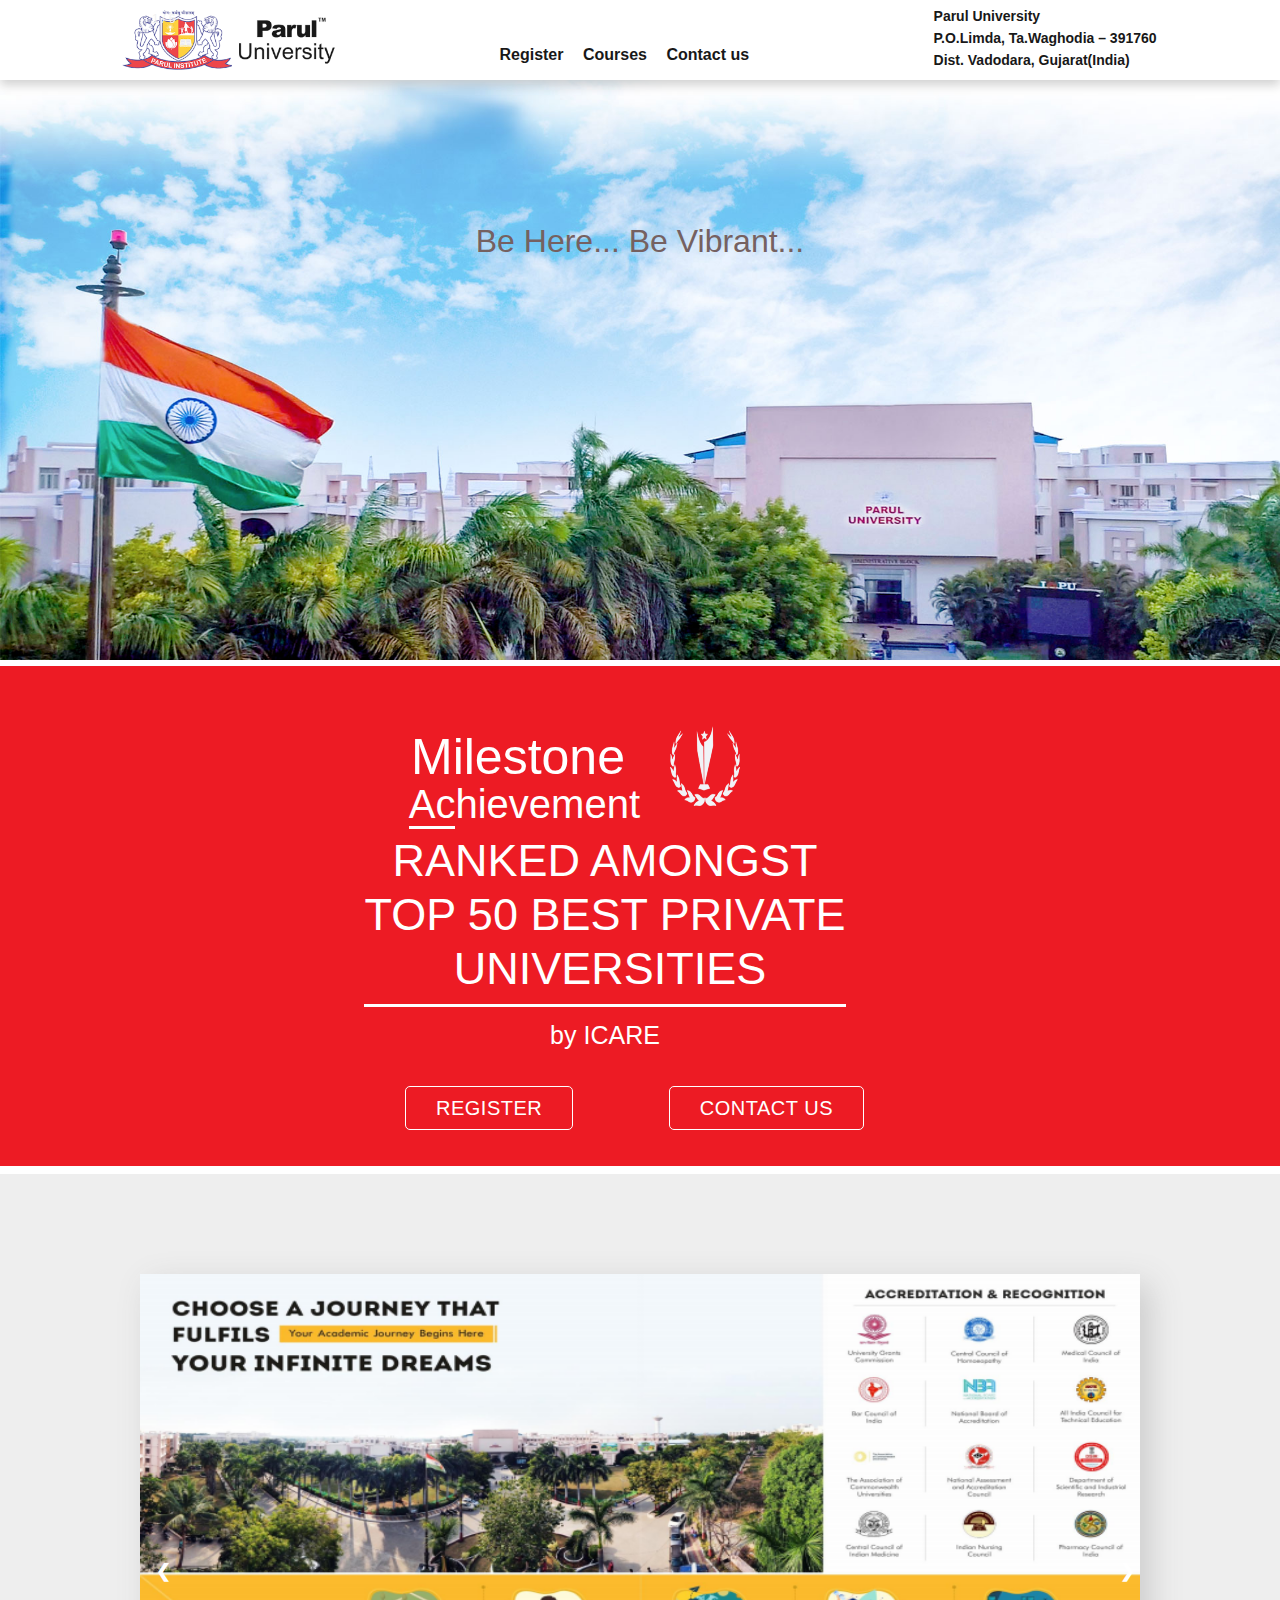
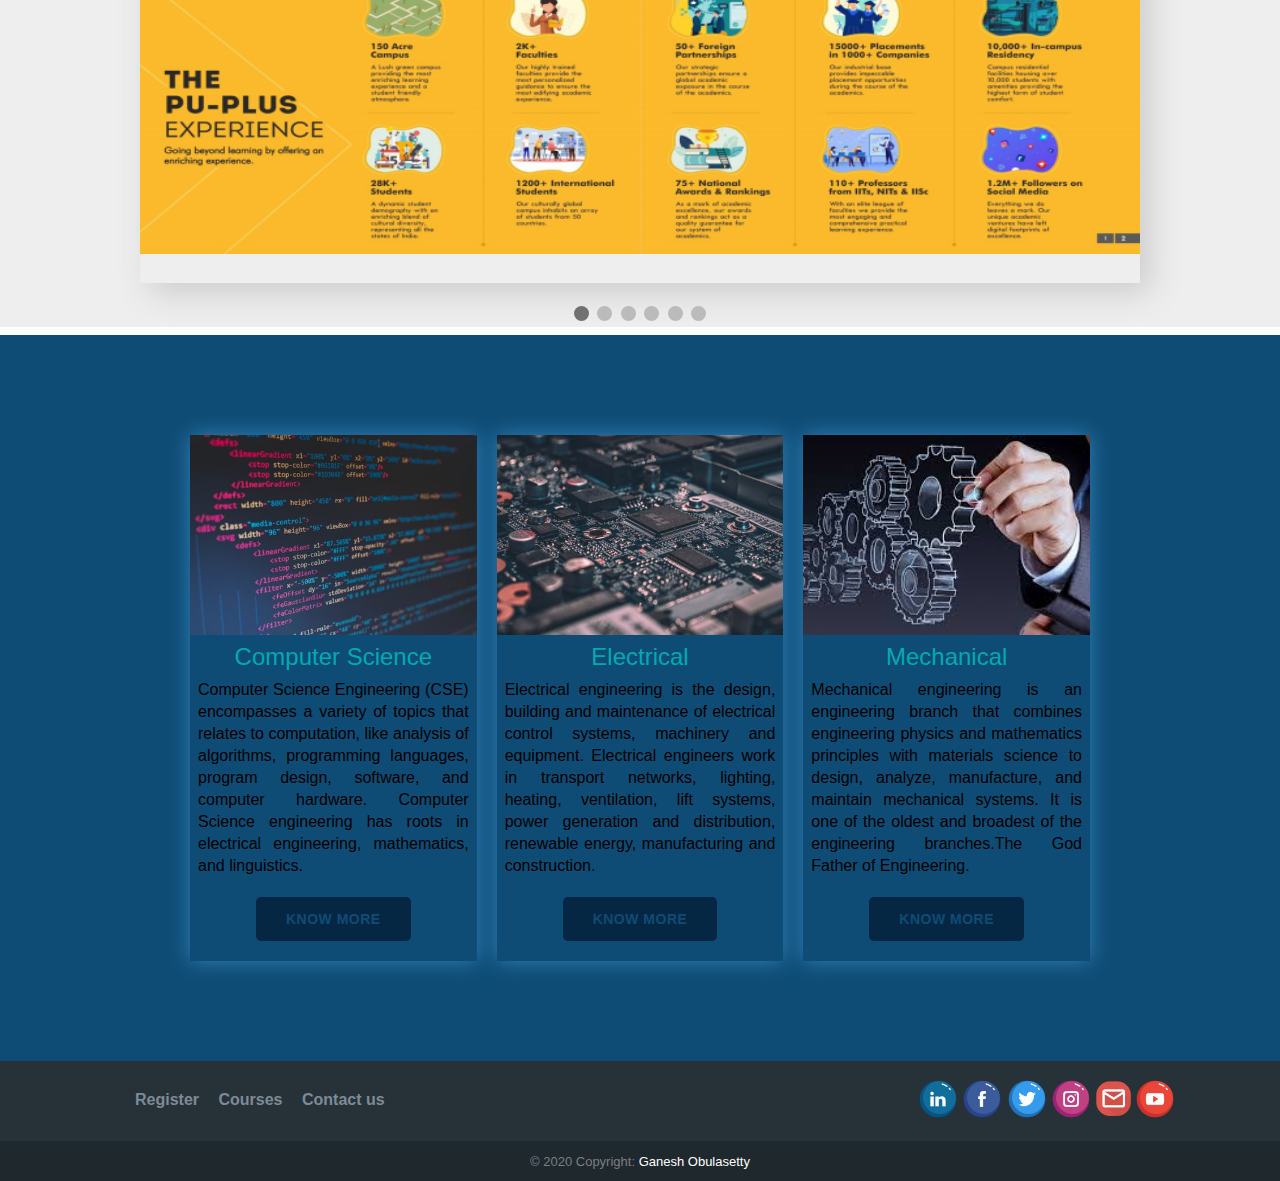
<file: paruluniversity.html>
<!DOCTYPE html>
<html lang="en">
    <head>
        <meta charset="utf-8">
        <title>Parul University</title>
        <link rel="stylesheet" href="styling.css ">

		
    </head>
    <body>
		<header class="header-style">
			<div class="header-container">
				<a href="paruluniversity.html"><img class="logo" src="logo.png"></a>
			
				<nav>
					<a class="nav-link" href="register.html">Register</a>
					<a class="nav-link" href="courses.html">Courses</a>
					<a class="nav-link" href="contactus.html">Contact us</a>
				</nav>
				
				<div class="addresss">
					Parul University<br>
					P.O.Limda, Ta.Waghodia – 391760<br>
					Dist. Vadodara, Gujarat(India)
				</div>
			
			</div>
		</header>
		<div class="motto container">Be Here... Be Vibrant...</div>
		<img src="banner.jpg">
		<section class="about">
			<div class="container">	
			
					<section class="milestone">
						<p><span style="padding:20px 15px 0 0; font-size: 50px">Milestone</span></p><br>
						<p><span style="border-bottom: 3px solid #fff">Ac</span>hievement</p>
					</section><!--
				 --><section class="modilogo">
						<img style="height:100px; width:100px; padding:0 0 20px 30px; display: inline-block" src="modi-award-icon.png">
					
					</section>
					<section class="ranked">
						<p style="padding-bottom: 10px;">RANKED AMONGST</p><br>
						<p style="padding-bottom: 10px;">TOP 50 BEST PRIVATE</p><br>
						<p style="padding:0 80px 10px 90px; border-bottom:3px solid #fff; display: inline;">UNIVERSITIES</p><br><br><br>
						<p style="font-size: 25px;">by ICARE</p>
					</section>
					
				<section style="padding:40px 0 0 170px">	
					<a class="btn btn-gen" href="register.html">Register</a>
					<a class="btn btn-gen" href="contactus.html">Contact Us</a>
				</section>	
			</div>
		</section>
		
		<section style="background-color: #eee; padding-top: 100px; margin-bottom: 8px;">
			<!-- Slideshow container -->
			<div class="slideshow-container">

			  <!-- Full-width images with number and caption text -->
			  <div class="mySlides fade">
				<div class="numbertext">1 / 6</div>
				<img src="news1.png" style="width:100%">
				<div class="text"></div>
			  </div>

			  <div class="mySlides fade">
				<div class="numbertext">2 / 6</div>
				<img src="news2.png" style="width:100%">
				<div class="text"></div>
			  </div>

			  <div class="mySlides fade">
				<div class="numbertext">3 / 6</div>
				<img src="news3.png" style="width:100%">
				<div class="text"></div>
			  </div>
			  
			  <div class="mySlides fade">
				<div class="numbertext">4 / 6</div>
				<img src="news4.png" style="width:100%">
				<div class="text"></div>
			  </div>
			  
			  <div class="mySlides fade">
				<div class="numbertext">5 / 6</div>
				<img src="news5.png" style="width:100%">
				<div class="text"></div>
			  </div>
			  
			  <div class="mySlides fade">
				<div class="numbertext">6 / 6</div>
				<img src="news6.png" style="width:100%">
				<div class="text"></div>
			  </div>

			  <!-- Next and previous buttons -->
			  <a class="prev" onclick="plusSlides(-1)">&#10094;</a>
			  <a class="next" onclick="plusSlides(1)">&#10095;</a>
			</div>
			<br>

			<!-- The dots/circles -->
			<div style="text-align:center">
			  <span class="dot" onclick="currentSlide(1)"></span>
			  <span class="dot" onclick="currentSlide(2)"></span>
			  <span class="dot" onclick="currentSlide(3)"></span>
			  <span class="dot" onclick="currentSlide(4)"></span>
			  <span class="dot" onclick="currentSlide(5)"></span>
			  <span class="dot" onclick="currentSlide(6)"></span>
			</div>
		</section>	
		
		
		<div style="background-color: #0f4c75; padding: 100px 0 100px 0">
			<div class="container">
				<div class="cards">
					<article class="card" style="background-color: #0f4c75;box-shadow: 0px 0px 20px #3282b8;">
						<header>
						</header>    
						<img src="computer.jpg" alt="Hot air balloons">
							<h2 style="text-align: center; color:#01a9b4">Computer Science</h2>
						
						<div class="content" >
							<p style="text-align: justify ;padding: 0px 8px 0px 8px"> Computer Science Engineering (CSE) encompasses a variety of topics that relates to computation, like analysis of algorithms, programming languages, program design, software, and computer hardware. Computer Science engineering has roots in electrical engineering, mathematics, and linguistics.</p>					
						</div>
						<div style="padding:20px 0px 20px 0px; text-align: center">
							<a class="btn btn-pur" href="courses.html#computer">Know More</a>
						</div>	
					</article>
							
					 <article class="card" style="background-color: #0f4c75;box-shadow: 0px 0px 20px #3282b8; ">
						<header>
						</header>    
						<img src="electrical.jpg" alt="Hot air balloons">
							<h2 style="text-align:center; color:#01a9b4">Electrical</h2>						
						<div class="content">
							<p style="text-align: justify; padding: 0px 8px 0px 8px;">Electrical engineering is the design, building and maintenance of electrical control systems, machinery and equipment. Electrical engineers work in transport networks, lighting, heating, ventilation, lift systems, power generation and distribution, renewable energy, manufacturing and construction.</p>
						</div>
						<div style="padding:20px 0px 20px 0px; text-align: center">
							<a class="btn btn-pur" href="courses.html#electrical">KNOW MORE</a>
						</div>	
					</article>
							
					<article class="card" style="background-color: #0f4c75; box-shadow: 0px 0px 20px #3282b8;">
						<header>
						</header>
						<img src="machanical.jpg" alt="Hot air balloons">
							<h2 style="text-align:center; color:#01a9b4 ">Mechanical</h2>						
						<div class="content">
							<p style="text-align: justify ;padding: 0px 8px 0px 8px">Mechanical engineering is an engineering branch that combines engineering physics and mathematics principles with materials science to design, analyze, manufacture, and maintain mechanical systems. It is one of the oldest and broadest of the engineering branches.The God Father of Engineering.</p>
								
						</div>
						<div style="padding:20px 0px 20px 0px; text-align: center">
							<a class="btn btn-pur" href="courses.html#machanical">Know More</a>
						</div>	
					</article>
				</div>
			</div>	
		</div>
		
		
		<footer style="background-color:#263238; height:80px; color:#fff;">
			<div class="footer-container">
				<div style="padding: 28px 0px 0px 50px; display:inline-block">
					<a class="footer-links" href="register.html">Register</a>
					<a class="footer-links" href="courses.html">Courses</a>
					<a class="footer-links" href="contactus.html">Contact us</a>
				</div>
				
				<div style="float:right; padding:18px 35px 0 0">
					<a href="https://www.linkedin.com/in/parul-patel-9b57501a7/"target="_blank"><img class="icons" src="linkedin.png"></a>
					<a href="https://www.facebook.com/ParulUniversity"target="_blank"><img class="icons" src="facebook.png"></a>
					<a href="https://twitter.com/ParulUniversity"target="_blank"><img class="icons" src="twitter.png"></a>
					<a href="https://www.instagram.com/paruluniversity/"target="_blank"><img class="icons" src="instagram.png"></a>
					<a href="mailto:obulasettyganesh2000@gmail.com" target="_blank"><img class="gmailicon" src="gmail.png"></a>
					<a href="https://www.youtube.com/user/parulinstitute"target="_blank"><img class="icons" src="youtube.png"></a>
				</div>
			</div>
		</footer>
	
		<footer style="background-color:#1E282D; height:40px; color:#7C7F85">
			<div class="footer-container" style="text-align:center; padding-top:10px; font-size:13px;">
				&copy; 2020 Copyright:<span style="color: #fff; font-weight: 100"> Ganesh Obulasetty</span>
			</div>
		</footer>
		<script>
			var slideIndex = 1;
			showSlides(slideIndex);

			// Next/previous controls
			function plusSlides(n) {
			  showSlides(slideIndex += n);
			}

			// Thumbnail image controls
			function currentSlide(n) {
			  showSlides(slideIndex = n);
			}

			function showSlides(n) {
			  var i;
			  var slides = document.getElementsByClassName("mySlides");
			  var dots = document.getElementsByClassName("dot");
			  if (n > slides.length) {slideIndex = 1}
			  if (n < 1) {slideIndex = slides.length}
			  for (i = 0; i < slides.length; i++) {
				  slides[i].style.display = "none";
			  }
			  for (i = 0; i < dots.length; i++) {
				  dots[i].className = dots[i].className.replace(" active", "");
			  }
			  slides[slideIndex-1].style.display = "block";
			  dots[slideIndex-1].className += " active";
			}
		</script>
	</body>
</html>
</file>
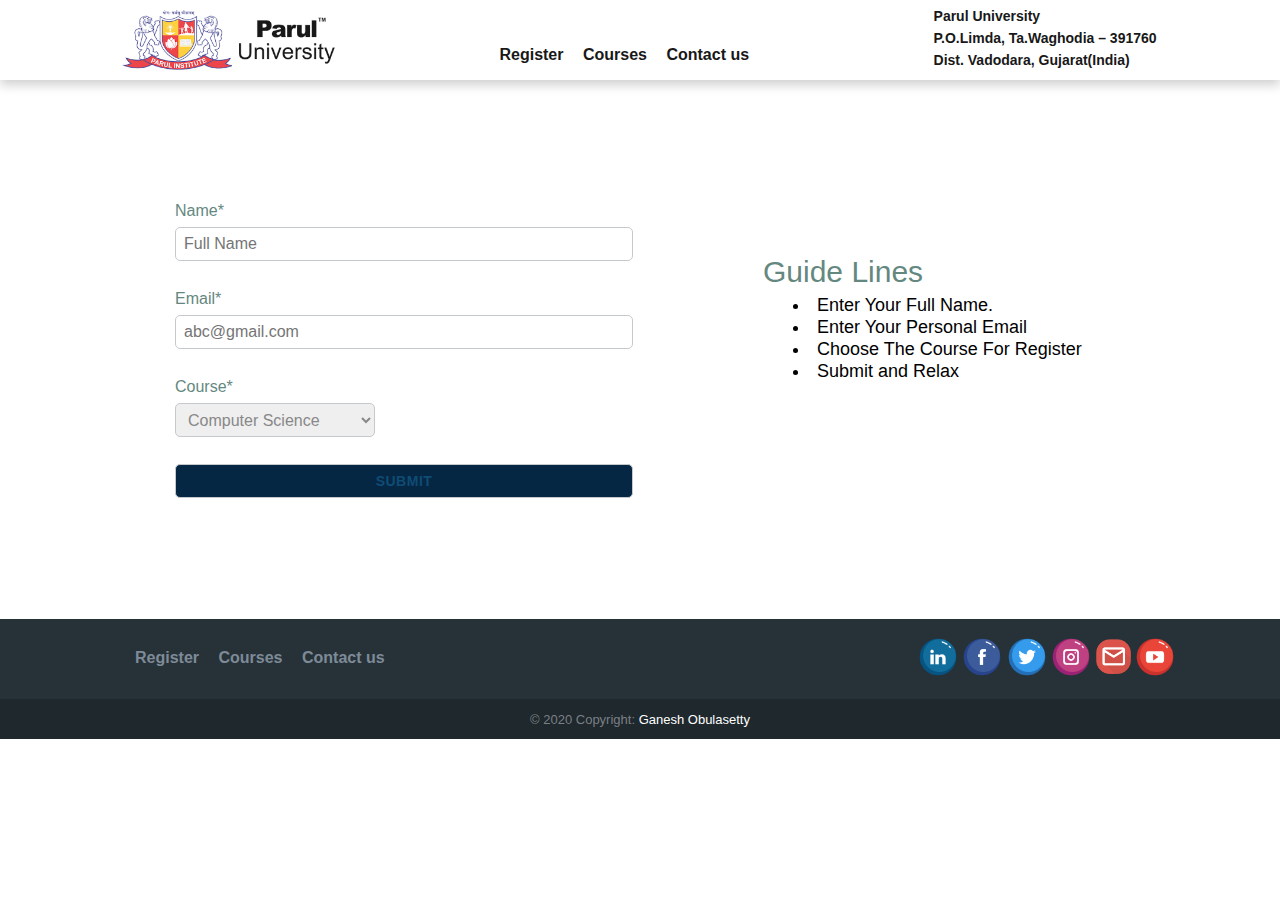
<file: register.html>
<!DOCTYPE html>
<html lang="en">
    <head>
        <meta charset="utf-8">
        <title>Parul University</title> 
        <link rel="stylesheet" href="styling.css ">		
    </head>
    <body>
		<header class="header-style">
			<div class="header-container">
				<a href="paruluniversity.html"><img class="logo" src="logo.png"></a>
			
				<nav>
					<a class="nav-link" href="register.html">Register</a>
					<a class="nav-link" href="courses.html">Courses</a>
					<a class="nav-link" href="contactus.html">Contact us</a>
				</nav>
				
				<div class="addresss">
					Parul University<br>
					P.O.Limda, Ta.Waghodia – 391760<br>
					Dist. Vadodara, Gujarat(India)
				</div>
			
			</div>
		</header>
		
		
	<section  style="padding-top:120px" class="row">
		<div class="grid">
		
	
		<form class="register-sixty" action="register.php" method="POST">
			<fieldset class="register-group">
				<label>
					Name*
					<input type="text" name="name" placeholder="Full Name" required>
				</label>

				<label>
					Email*
					<input type="email" name="email" placeholder="abc@gmail.com" required>
				</label>

				<label>
					Course*
					<select name="Course" style="width: 200px;"required>
						<option value="Computer Science" selected>Computer Science</option>
						<option value="Electrical">Electrical</option>
						<option value="Machanical">Machanical</option>
					</select>
				</label>
				
				<input type="submit" style="text-align:center" class="btn btn-pur" value="Submit">

			</fieldset>
		</form><!--
		
		--><section class="register-forty">
                    <h1 style=" font-size: 30px;">Guide Lines</h1>

                    
                    
                    <ul style="font-size:18px;"class="merits">
                        <li>Enter Your Full Name.</li>
                        <li>Enter Your Personal Email</li>
                        <li>Choose The Course For Register</li>
                        <li>Submit and Relax</li>
                    </ul>

            </section>
	</section>	
		
		</div>
		<div style="padding-top: 50px;"> 
		<footer style="background-color:#263238; height:80px; color:#fff;">
			<div class="footer-container">
				<div style="padding: 28px 0px 0px 50px; display:inline-block">
					<a class="footer-links" href="register.html">Register</a>
					<a class="footer-links" href="courses.html">Courses</a>
					<a class="footer-links" href="contactus.html">Contact us</a>
				</div>
				
				<div style="float:right; padding:18px 35px 0 0">
					<a href="https://www.linkedin.com/in/parul-patel-9b57501a7/"target="_blank"><img class="icons" src="linkedin.png"></a>
					<a href="https://www.facebook.com/ParulUniversity"target="_blank"><img class="icons" src="facebook.png"></a>
					<a href="https://twitter.com/ParulUniversity"target="_blank"><img class="icons" src="twitter.png"></a>
					<a href="https://www.instagram.com/paruluniversity/"target="_blank"><img class="icons" src="instagram.png"></a>
					<a href="mailto:obulasettyganesh2000@gmail.com" target="_blank"><img class="gmailicon" src="gmail.png"></a>
					<a href="https://www.youtube.com/user/parulinstitute"target="_blank"><img class="icons" src="youtube.png"></a>
				</div>
			</div>
		</footer>
	
		<footer style="background-color:#1E282D; height:40px; color:#7C7F85">
			<div class="footer-container" style="text-align:center; padding-top:10px; font-size:13px;">
				&copy; 2020 Copyright:<span style="color: #fff; font-weight: 100"> Ganesh Obulasetty</span>
			</div>
		</footer>
	</div>
		
	</body>
</html>
</file>
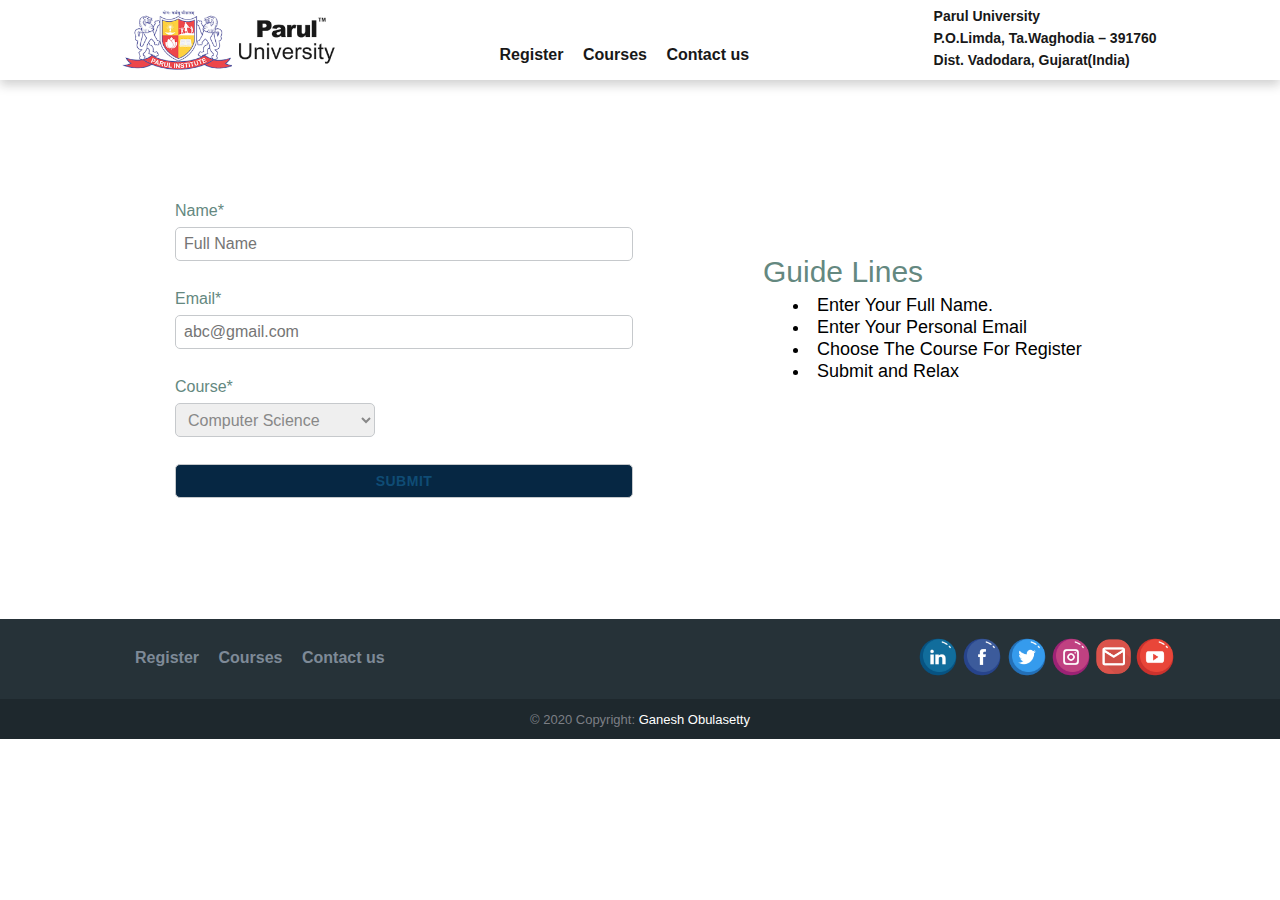
<file: registermsg.html>
<!DOCTYPE html>
<html lang="en">
    <head>
        <meta charset="utf-8">
        <title>Parul University</title> 
        <link rel="stylesheet" href="styling.css ">		
    </head>
    <body>
		<header class="header-style">
			<div class="header-container">
				<a href="paruluniversity.html"><img class="logo" src="logo.png"></a>
			
				<nav>
					<a class="nav-link" href="register.html">Register</a>
					<a class="nav-link" href="courses.html">Courses</a>
					<a class="nav-link" href="contactus.html">Contact us</a>
				</nav>
				
				<div class="addresss">
					Parul University<br>
					P.O.Limda, Ta.Waghodia – 391760<br>
					Dist. Vadodara, Gujarat(India)
				</div>
			
			</div>
		</header>
		
		
	<section  style="padding-top:120px" class="row">
		<div class="grid">
		
	
		<form class="register-sixty" action="register.php" method="POST">
			<fieldset class="register-group">
				<label>
					Name*
					<input type="text" name="name" placeholder="Full Name" required>
				</label>

				<label>
					Email*
					<input type="email" name="email" placeholder="abc@gmail.com" required>
				</label>

				<label>
					Course*
					<select name="Course" style="width: 200px;"required>
						<option value="Computer Science" selected>Computer Science</option>
						<option value="Electrical">Electrical</option>
						<option value="Machanical">Machanical</option>
					</select>
				</label>
				
				<input type="submit" style="text-align:center" class="btn btn-pur" value="Submit">

			</fieldset>
		</form><!--
		
		--><section class="register-forty">
                    <h1 style=" font-size: 30px;">Guide Lines</h1>

                    
                    
                    <ul style="font-size:18px;"class="merits">
                        <li>Enter Your Full Name.</li>
                        <li>Enter Your Personal Email</li>
                        <li>Choose The Course For Register</li>
                        <li>Submit and Relax</li>
                    </ul>

            </section>
	</section>	
		
		</div>
		<div style="padding-top: 50px;"> 
		<footer style="background-color:#263238; height:80px; color:#fff;">
			<div class="footer-container">
				<div style="padding: 28px 0px 0px 50px; display:inline-block">
					<a class="footer-links" href="register.html">Register</a>
					<a class="footer-links" href="courses.html">Courses</a>
					<a class="footer-links" href="contactus.html">Contact us</a>
				</div>
				
				<div style="float:right; padding:18px 35px 0 0">
					<a href="https://www.linkedin.com/in/parul-patel-9b57501a7/"target="_blank"><img class="icons" src="linkedin.png"></a>
					<a href="https://www.facebook.com/ParulUniversity"target="_blank"><img class="icons" src="facebook.png"></a>
					<a href="https://twitter.com/ParulUniversity"target="_blank"><img class="icons" src="twitter.png"></a>
					<a href="https://www.instagram.com/paruluniversity/"target="_blank"><img class="icons" src="instagram.png"></a>
					<a href="mailto:obulasettyganesh2000@gmail.com" target="_blank"><img class="gmailicon" src="gmail.png"></a>
					<a href="https://www.youtube.com/user/parulinstitute"target="_blank"><img class="icons" src="youtube.png"></a>
				</div>
			</div>
		</footer>
	
		<footer style="background-color:#1E282D; height:40px; color:#7C7F85">
			<div class="footer-container" style="text-align:center; padding-top:10px; font-size:13px;">
				&copy; 2020 Copyright:<span style="color: #fff; font-weight: 100"> Ganesh Obulasetty</span>
			</div>
		</footer>
	</div>
    <script>
        alert('message');
        window.location = 'register.html';    
    </script>
                
	</body>
</html>
</file>
<file: styling.css>
html,body, div, span, applet, object, iframe,
h1, h2, h3, h4, h5, h6, p, blockquote, pre,
a, abbr, acronym, address, big, cite, code,
del, dfn, em, img, ins, kbd, q, s, samp,
small, strike, strong, sub, sup, tt, var,
b, u, i, center,
dl, dt, dd, ol, ul, li,
fieldset, form, label, legend,
table, caption, tbody, tfoot, thead, tr, th, td,
article, aside, canvas, details, embed, 
figure, figcaption, footer, header, hgroup, 
menu, nav, output, ruby, section, summary,
time, mark, audio, video {
	margin: 0;
	padding: 0;
	border: 0;
	font-size: 100%;
	font: inherit;
	vertical-align: baseline;
}
/* HTML5 display-role reset for older browsers */
article, aside, details, figcaption, figure, 
footer, header, hgroup, menu, nav, section {
	display: block;
}
body {
	line-height: 1;
}
ol, ul {
	list-style: none;
}
blockquote, q {
	quotes: none;
}
blockquote:before, blockquote:after,
q:before, q:after {
	content: '';
	content: none;
}
table {
	border-collapse: collapse;
	border-spacing: 0;
}

body {
	color: black;
	font: 300 16px/22px "Helvetica Neue", Helvetica, Arial, sans-serif;
	background: #fff;
	width: 100%;
	overflow-x: hidden;	

	
}

/*
=============================
TYPOGRAPHY
=============================
*/

h1, h2, h3, h4 {
	color: #648880;
}

h1 {
	font-size: 36px;
	line-height: 44px;
}

h2 {
	font-size: 24px;
	line-height: 44px;
}

h3 {
	font-size: 21px;
}

h4 {
	font-size: 18px;
}

h5 {
	color: #a9b2b9;
	font-size: 14px;
	font-weight: 400;
	text-transform: uppercase;
}

/*
=============================
CLEARFIX
=============================
*/

.group:before,
.group:after {
  content: "";
  display: table;
}
.group:after {
  clear: both;
}
.group {
  clear: both;
  *zoom: 1;
}

/*
=============================
GRID
=============================
*/

.container {
	width: 960px;
	margin: 0 auto;
	padding-left: 30px;
	padding-right: 30px;	
}

.milestone{
	width: 50%;
	display: inline-block;
	vertical-align: top;
	text-align: right;
	font-size: 40px
}
.modilogo{
	width: 50%;
	display: inline-block;
	vertical-align: top;
	position: relative;
	bottom: 20px;
}

.header-style{
	margin: 0 auto;
	background-color: white;
	opacity: 0.9;
	height: 80px;
	width:100%;
	 box-shadow: 0px 5px 10px #ccc;

}

.header-container{
	width: 1100px;
	height: 80px;
	margin: 0 auto;
	padding-left: 30px;
	padding-right: 30px;
	
	
}

img{
	
	 height:580px;
	 width:100%;
	 margin:0;
}

.logo{
	width: 220px; 
	height: 80px; 

}

.nav-link:hover {

	border-bottom: 3px solid red;
}

* {

}

.nav-link{
	color: black;
	font-weight: 700;
	padding-bottom: 14px;
	margin-left: 15px;
	text-decoration: none;
	

}

nav{
	display: inline-block;
	padding-left: 140px;
	position: relative;
	bottom: 20px;
}

.addresss{
	display: inline-block; 
	font-weight: 600;
	font-size: 14px;
	padding-left: 180px;
	position: relative;
	bottom: 15px;
}

.motto{
	position: absolute;
	top:230px;
	text-align: center;
	display: block;
	width:100%;
	text-align: center;
    font-size: xx-large;
	color: #756161;
}

.about{
	margin:0;
	background-color: #ED1B24;
	height: 500px;
	color: #fff;
	font-size: 20px;
	padding-top: 80px;
	margin-bottom: 8px;
}

.m{
	border-bottom: 3px solid #fff;
	padding-bottom: 8px;
}

.sub-text{
	position:relative;
	bottom:5px;
	margin-bottom: 100px;
	font-weight: 600;
	
}

.ranked{
	font-size: 45px;
	padding-right: 70px;
	text-align: center
}

/*
=============================
GRID
=============================
*/

.btn {
	border-radius: 5px;
	display: inline-block;
	margin: 0;
	color: #fff;
	font-weight: 400;
	letter-spacing: .5px;
	text-transform: uppercase;
	text-decoration: none;
}

.btn-gen {
	border: 1px solid #fff;
	padding: 10px 30px;
	margin: 0 45px;
}

.btn-gen:hover {
	background: #fff;
	color: #ED1B24;
}

.btn-pur {
	border: 0;
	background:#062743 ;
	padding: 11px 30px;
	font-size: 14px;
	color: #0f4c75;
	font-weight: 600;
}

.btn-pur:hover {
	background:#113a5d ;
	color: #062743;
	font-weight: 600;
}

/*
=============================
GRID
=============================
*/

* {box-sizing:border-box}

/* Slideshow container */
.slideshow-container {
  max-width: 1000px;
  box-shadow: 10px 10px 30px #ccc;
  margin: auto;
}

/* Hide the images by default */
.mySlides {
  display: none;
}

/* Next & previous buttons */
.prev, .next {
  cursor: pointer;
  position: relative;
  
  width: auto;
  margin-top: -22px;
  padding: 16px;
  color: white;
  font-weight: bold;
  font-size: 18px;
  transition: 0.6s ease;
  border-radius: 0 3px 3px 0;
  user-select: none;
}

/* Position the "next button" to the right */
.next {
  right: 0;
  border-radius: 3px 0 0 3px;
  position: relative;
  bottom: 300px;
  left: 913px;
}

.prev{
	position: relative;
	bottom: 300px;
	
}

/* On hover, add a black background color with a little bit see-through */
.prev:hover, .next:hover {
  background-color: rgba(0,0,0,0.8);
}

/* Caption text */
.text {
  color: #f2f2f2;
  font-size: 15px;
  padding: 8px 12px;
  position: absolute;
  bottom: 8px;
  width: 100%;
  text-align: center;
}

/* Number text (1/3 etc) */
.numbertext {
  color: #f2f2f2;
  font-size: 12px;
  padding: 8px 12px;
  position: absolute;
  top: 0;
}

/* The dots/bullets/indicators */
.dot {
  cursor: pointer;
  height: 15px;
  width: 15px;
  margin: 0 2px;
  background-color: #bbb;
  border-radius: 50%;
  display: inline-block;
  transition: background-color 0.6s ease;
}

.active, .dot:hover {
  background-color: #717171;
}

/* Fading animation */
.fade {
  -webkit-animation-name: fade;
  -webkit-animation-duration: 1.5s;
  animation-name: fade;
  animation-duration: 1.5s;
}

@-webkit-keyframes fade {
  from {opacity: .4}
  to {opacity: 1}
}

@keyframes fade {
  from {opacity: .4}
  to {opacity: 1}
}

/*
=============================
ROW
=============================
*/
.row {
	background: #fff;
	min-width: 960px;
	padding: 66px 0 44px 0;
}

.grid {
	width: 960px;
	margin: 0 auto;
	padding-left: 15px;
	padding-right: 15px;
}

.col-1-3 {
	width: 33.33%;
	display: inline-block;
	vertical-align: top;
	padding-left: 15px;
	padding-right: 15px;
}


/*
=============================
CARDS
=============================
*/

.cards {
    display: grid;
    grid-template-columns: repeat(auto-fill, minmax(230px, 1fr));
    grid-gap: 20px;
}

.card {
    display: grid;
    grid-template-rows: max-content 200px 1fr;
}

.card img {
    object-fit: cover;
    width: 100%;
    height: 100%;
}


/*
=============================
CARDS
=============================
*/


.footer-container{
	width: 1200px;
	margin: 0 auto;
	padding-left: 30px;
	padding-right: 30px;
	
}


/*
=============================
SOCIAL MEDIA ICONS
=============================
*/
 .icons{
	 width: 40px;
	 height: 40px;

	 
 }
 .icons:hover{
	 position:relative;
	 top:5px;
 }
 
 .gmailicon{
	 width:35px;
	 height:35px;
	 position:relative;
	 bottom:3px;

	 
 }
 
 .gmailicon:hover{
	 position:relative;
	 top:2px;
 }
 
 /*
=============================
FOOTER LINKS
=============================
*/
 
.footer-links{
	font-weight: 700;
	text-decoration: none;
	color: #7e8a97;
	display: inline;
	padding-left: 15px;
}

.footer-links:hover{
	color: #e3e3e3;
}
 
 
 /*
=============================
REGISTER PAGE
=============================
*/ 
 
.register-sixty{
	width: 60%;
	display: inline-block;
	vertical-align: top;
	padding-left: 0px;
	padding-right: 100px;
} 

.register-forty{
	width: 40%;
	display: inline-block;
	vertical-align: top;
	padding-top: 50px;
	padding-left: 30px;
	padding-right: 15px;
}

input,
select,
textarea {
	font: 300 16px/22px "Helvetica Neue", Helvetica, Arial, sans-serif;
}

.register-group label{
	color: #648880;
	font-weight: 400;
}

.register-group input,
.register-group select, 
.register-group textarea {
	border: 1px solid #c6c9cc;
	border-radius: 5px;
	display: block;
	margin: 5px 0 27px 0;
	padding: 5px 8px;
}

.register-group input,
.register-group textarea {
	width: 100%
}

.register-group select {
	height: 34px;
	width: 60px;
	color: #888;
}

.register-group textarea {
	height: 78px;
}

.merits {
	list-style: inside;
	margin: 0 0 22px 30px;
}

 /*
=============================
CONTACT US PAGE
=============================
*/  

.contactus-forty{	
	width: 40%;
    display: inline-block;
    vertical-align: top;
    padding-left: 0px;
    padding-right: 100px;	
}

.contactus-sixty{
	width: 60%;
    display: inline-block;
    vertical-align: top;
}
 
  /*
=============================
COURSES PAGE
=============================
*/  

.courses-text{
display: inline-block;
    vertical-align: top;
}

.courses-container {
	width: 1100px;
	margin: 0 auto;
	
	height: 210px;
}


.courses-thirty{	
	width: 30%;
    display: inline-block;
    vertical-align: top;
    padding-left: 0px;
    
}

.courses-seventy{
	width: 70%;
    display: inline-block;
    vertical-align: top;
}

 /*
=============================
MOBILE VERSION
=============================
*/  


@media screen and (max-width: 300px){
	body{
		display: none;
	}
}
</file>
